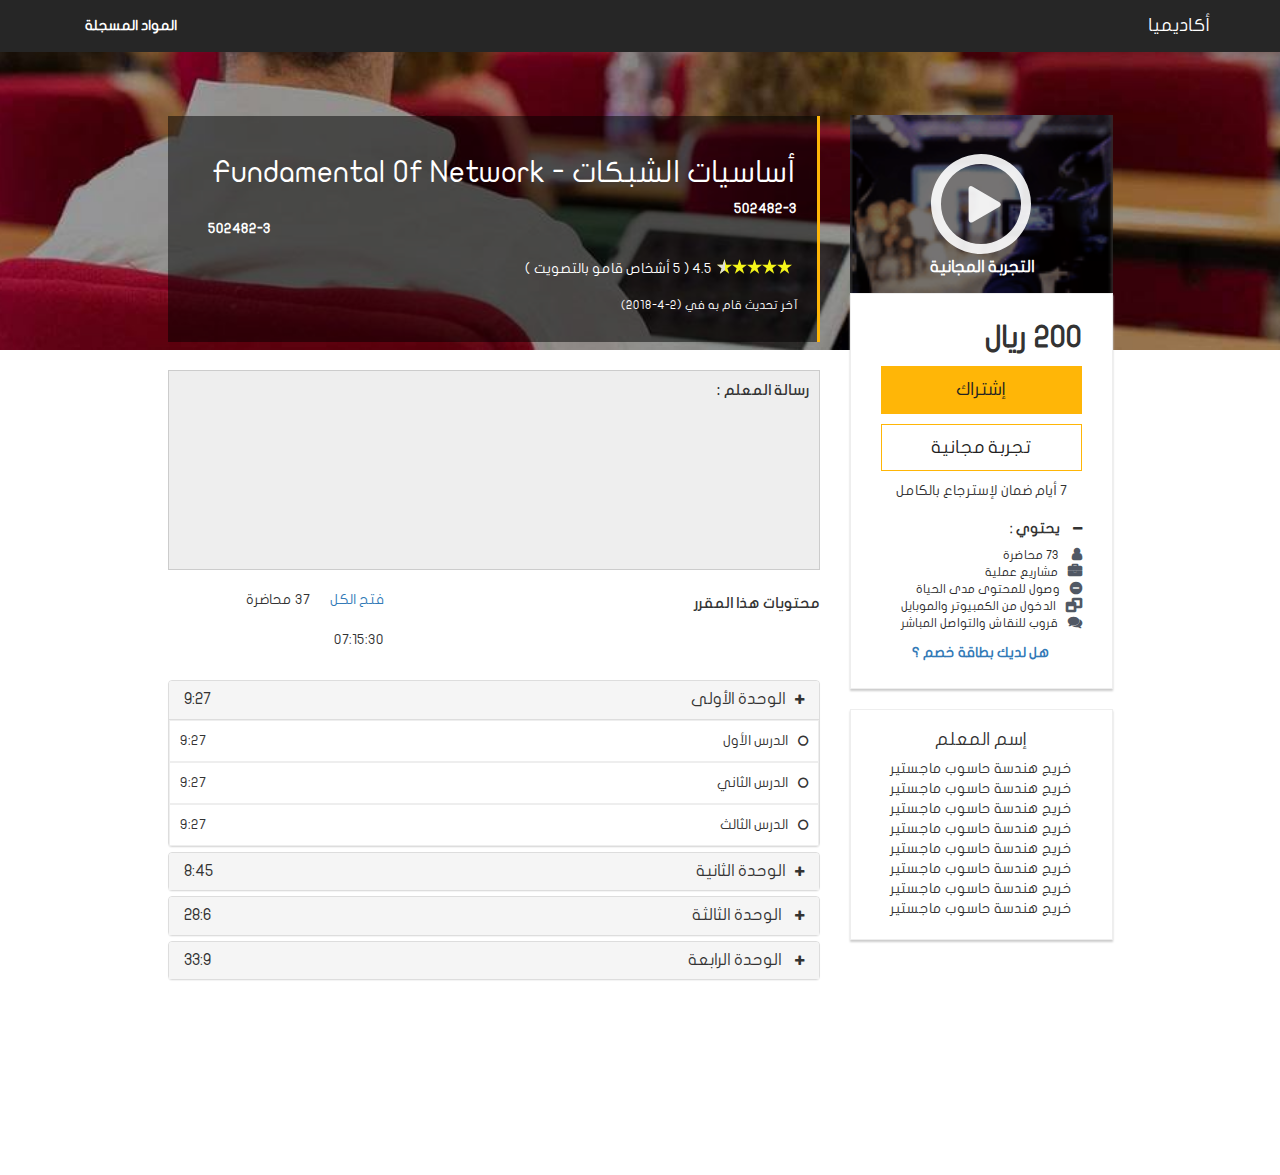
<file: index.html>
<!doctype html>
<html lang="en">
<head>
    <meta charset="UTF-8">
    <!-- First Mobile Meta -->
    <meta name="viewport" content="width=device-width, user-scalable=no, initial-scale=1.0, maximum-scale=1.0, minimum-scale=1.0">
    <!-- Interner Exeplorer (IE) Compatibility Meta -->
    <meta http-equiv="X-UA-Compatible" content="ie=edge">

    <meta name="theme-color" content="#ed870a">
    <meta content="" name="description"/>
    <meta content="" name="author"/>

    <link rel="icon" href="favicon.ico" type="image/x-icon">


    <!-- Add to home screen for Safari on iOS -->
    <meta name="apple-mobile-web-app-capable" content="yes">
    <meta name="apple-mobile-web-app-status-bar-style" content="black">
    <meta name="apple-mobile-web-app-title" content="Weather PWA">
    <link rel="apple-touch-icon" href="images/icons/icon-152x152.png">

    <meta name="msapplication-TileImage" content="images/icons/icon-144x144.png">
    <meta name="msapplication-TileColor" content="#2F3BA2">

    <!--[if lt IE 9]>
    <script src="js/html5shiv.min.js"></script>
    <script src="js/respond.min.js"></script>
    <![endif]-->

    <link rel="stylesheet" type="text/css" href="css/font-awesome.min.css">
    <link rel="stylesheet" type="text/css" href="css/bootstrap.css">
    <link rel="stylesheet" type="text/css" href="css/bootstrap-rtl.min.css">
    <link rel="stylesheet" type="text/css" href="css//modal-video.min.css">

    <link rel="stylesheet" type="text/css" href="css/style.css">
    <link rel="stylesheet" type="text/css" href="css/defult-theme.css">
    <link rel="stylesheet" type="text/css" href="css/media.css">
     <link rel="stylesheet" type="text/css" href="css/jquery.rateyo.css"/>

    <link rel="manifest" href="manifest.json">

    <title>أكاديميا</title>
</head>
<body>

<!--start header section-->
<header style="">
    <!--start navbar-->
    <nav class="navbar navbar-default">
        <div class="container">
            <div class="navbar-header">
                <a class="navbar-brand" href="#">أكاديميا</a>
            </div>
            <div>
                <ul class="nav navbar-nav  navbar-left">
                    <li><a href="#">المواد المسجلة</a></li>
                </ul>
            </div><!-- /.navbar-collapse -->
        </div><!-- /.container -->
    </nav>
    <div class="container">
        <div class="row">
            <div class="col-md-7 col-sm-12 col-lg-push-4 col-md-push-3  col-md-offset-2  col-lg-offset-0">
                <div class="info">
                    <h2>أساسيات الشبكات - Fundamental Of Network</h2>
                    <div class="info-title">
                        <div class="num1 hidden-xs">502482-3</div>
                        <div class="num2 hidden-xs text-left">502482-3</div>
                        <div class="rate">
                            <div id="rateYo_header"></div>
                     
                            <span class="rate-num">  4.5 ( 5 أشخاص قامو بالتصويت ) </span>
                        </div>
                        <h6 class="last-date hidden-xs">آخر تحديث قام به في (2-4-2018)</h6>
                    </div>
                </div>
            </div>
        </div>
     </div>
</header>
<!--end header section-->

<section class="all-content">
    <div class="container">
        <div class="row">
            <div class="col-md-3 col-sm-4 col-md-offset-1 ">
                <div class="right-content">
                    <div class="img-box js-modal-btn" data-video-id="7TUOI23spt0">
                        <svg xmlns="http://www.w3.org/2000/svg" xmlns:xlink="http://www.w3.org/1999/xlink" version="1.1" id="Capa_1" x="0px" y="0px" width="100px" height="100px" viewBox="0 0 314.068 314.068" style="position: absolute" xml:space="preserve">
                            <g>
                                <g id="_x33_56._Play">
                                    <g>
                                        <path d="M293.002,78.53C249.646,3.435,153.618-22.296,78.529,21.068C3.434,64.418-22.298,160.442,21.066,235.534     c43.35,75.095,139.375,100.83,214.465,57.47C310.627,249.639,336.371,153.62,293.002,78.53z M219.834,265.801     c-60.067,34.692-136.894,14.106-171.576-45.973C13.568,159.761,34.161,82.935,94.23,48.26     c60.071-34.69,136.894-14.106,171.578,45.971C300.493,154.307,279.906,231.117,219.834,265.801z M213.555,150.652l-82.214-47.949     c-7.492-4.374-13.535-0.877-13.493,7.789l0.421,95.174c0.038,8.664,6.155,12.191,13.669,7.851l81.585-47.103     C221.029,162.082,221.045,155.026,213.555,150.652z" fill="#FFFFFF"/>
                                    </g>
                                </g>
                            </g>
                            </svg>
                        <img src="image/video-bg.png">
                        <p>التجربة المجانية</p>
                    </div>

                    <div class="info-data">
                        <h5 class="price">200 ريال</h5>
                        <div class="subscripe-box center-block text-center">
                            <a href="#" class="btn btn-danger btn-block">إشتراك</a>
                        </div>
                        <div class="free-box center-block text-center">
                            <a href="#" class="btn btn-default btn-block"> تجربة مجانية</a>
                        </div>
                        <p class="text-center daman">7 أيام ضمان لإسترجاع بالكامل</p>
                            
                        <h6> <span class="fa fa-minus icon-ti"></span> يحتوي :</h6>
                 
                        <ul class="list-info list-unstyled">
                            <li><span class="fa fa-user"></span><a> 73 محاضرة</a></li>
                            <li><span class="fa fa-briefcase"></span><a>مشاريع عملية</a></li>
                            <li><span class="fa fa-minus-circle"></span><a>وصول للمحتوى مدى الحياة</a></li>
                            <li><span class="fa fa-window-restore"></span><a>الدخول من الكمبيوتر والموبايل</a></li>
                            <li><span class="fa fa fa-comments"></span><a>قروب للنقاش والتواصل المباشر</a></li>
                        </ul>
                        <div class="discount text-center">
                            <a href="#">هل لديك بطاقة خصم ؟</a>
                        </div>
                    </div>

                    <div class="box-below text-center">
                        <h4>إسم المعلم</h4>
                        <ul class="list-unstyled hidden-xs">
                            <li>خريج هندسة حاسوب ماجستير </li>
                            <li>خريج هندسة حاسوب ماجستير </li>
                            <li>خريج هندسة حاسوب ماجستير </li>
                            <li>خريج هندسة حاسوب ماجستير </li>
                            <li>خريج هندسة حاسوب ماجستير </li>
                            <li>خريج هندسة حاسوب ماجستير </li>
                            <li>خريج هندسة حاسوب ماجستير </li>
                            <li>خريج هندسة حاسوب ماجستير </li>
                        </ul>
                    </div>
                </div>
            </div>
            <div class="col-md-7 col-sm-8">
                <div class="left-content">


                    <div class="teacher-msg">رسالة المعلم :</div>

                    <div class="content-lecture"><!-- Start Accordion -->
                        <div class="all-box">
                            <div class="contanier">
                                <div class="row">
                                    <div class="col-md-6 col-xs-12">
                                        <div class="box-1">
                                            <span>محتويات هذا المقرر</span>
                                        </div>
                                    </div>
                                    <div class="col-md-6 col-xs-12">
                                        <div class="box-2">
                                            <ul class="list-unstyled text-left">
                                                <li><a href="#">فتح الكل</a></li>
                                                <li><span>37 محاضرة</span></li>
                                                <li><span>07:15:30</span></li>
                                            </ul>
                                        </div>
                                    </div>
                                </div>
                            </div>
                        </div>
                    </div>
                    <!-- Start Accordion -->
                    <div class="panel-group" id="accordion">
                        <div class="panel panel-default">
                            <div class="panel-heading">
                                <h4 class="panel-title">
                                    <a class="link-title" data-toggle="collapse" data-parent="#accordion"
                                       href="#collapse1">
                                        <span class="fa fa-plus icon-ti"></span>الوحدة الأولى</a>
                                    <span class="pull-left">9:27</span>
                                </h4>
                            </div>
                            <div id="collapse1" class="panel-collapse collapse in">
                                <div class="panel-body">
                                    <ul class="list-unstyled">
                                        <li><span class="fa fa-circle-o icon-lesson"></span>الدرس الأول <span class="pull-left">9:27</span></li>
                                        <li><span class="fa fa-circle-o icon-lesson"></span>الدرس الثاني <span class="pull-left">9:27</span></li>
                                        <li><span class="fa fa-circle-o icon-lesson"></span>الدرس الثالث <span class="pull-left">9:27</span></li>
                                    </ul>
                                </div>
                            </div>
                        </div>
                        <div class="panel panel-default">
                            <div class="panel-heading">
                                <h4 class="panel-title">
                                    <a data-toggle="collapse" data-parent="#accordion" href="#collapse2">
                                        <span class="fa fa-plus icon-ti"></span>الوحدة الثانية</a>
                                    <span class="pull-left">8:45</span>
                                </h4>
                            </div>
                            <div id="collapse2" class="panel-collapse collapse">
                                <div class="panel-body">
                                    <ul class="list-unstyled">
                                        <li><span class="fa fa-circle-o icon-lesson"></span>الدرس الأول <span class="pull-left">9:27</span></li>
                                        <li><span class="fa fa-circle-o icon-lesson"></span>الدرس الثاني <span class="pull-left">9:27</span></li>
                                        <li><span class="fa fa-circle-o icon-lesson"></span>الدرس الثالث <span class="pull-left">9:27</span></li>
                                    </ul>
                                </div>
                            </div>
                        </div>
                        <div class="panel panel-default">
                            <div class="panel-heading">
                                <h4 class="panel-title">
                                    <a data-toggle="collapse" data-parent="#accordion" href="#collapse3">
                                        <span class="fa fa-plus icon-ti"></span> الوحدة الثالثة</a>
                                    <span class="pull-left">28:6</span>
                                </h4>
                            </div>
                            <div id="collapse3" class="panel-collapse collapse">
                                <div class="panel-body">
                                    <ul class="list-unstyled">
                                        <li><span class="fa fa-circle-o icon-lesson"></span>الدرس الأول <span class="pull-left">9:27</span></li>
                                        <li><span class="fa fa-circle-o icon-lesson"></span>الدرس الثاني <span class="pull-left">9:27</span></li>
                                        <li><span class="fa fa-circle-o icon-lesson"></span>الدرس الثالث <span class="pull-left">9:27</span></li>
                                    </ul>
                                </div>
                            </div>
                        </div>
                        <div class="panel panel-default">
                            <div class="panel-heading">
                                <h4 class="panel-title">
                                    <a data-toggle="collapse" data-parent="#accordion" href="#collapse4">
                                        <span class="fa fa-plus icon-ti"></span> الوحدة الرابعة</a>
                                    <span class="pull-left">33:9</span>
                                </h4>
                            </div>
                            <div id="collapse4" class="panel-collapse collapse">
                                <div class="panel-body">
                                    <ul class="list-unstyled">
                                        <li><span class="fa fa-circle-o icon-lesson"></span>الدرس الأول <span class="pull-left">9:27</span></li>
                                        <li><span class="fa fa-circle-o icon-lesson"></span>الدرس الثاني <span class="pull-left">9:27</span></li>
                                        <li><span class="fa fa-circle-o icon-lesson"></span>الدرس الثالث <span class="pull-left">9:27</span></li>
                                    </ul>
                                </div>
                            </div>
                        </div>
                    </div>
                    <!-- End Accordion -->
                </div><!-- End Accordion -->
            </div>
        </div>
    </div>
</section>

</body>

<script defer src="js/jquery-1.11.3.js"></script>
<script defer src="js/bootstrap.min.js"></script>
<script defer src="js/jquery-modal-video.min.js"></script>
<script defer src="js/myjs.js"></script>
<script defer src="js/jquery.nicescroll.min.js"></script>
<script defer src="js/jquery.rateyo.js"></script>
</html>
</file>
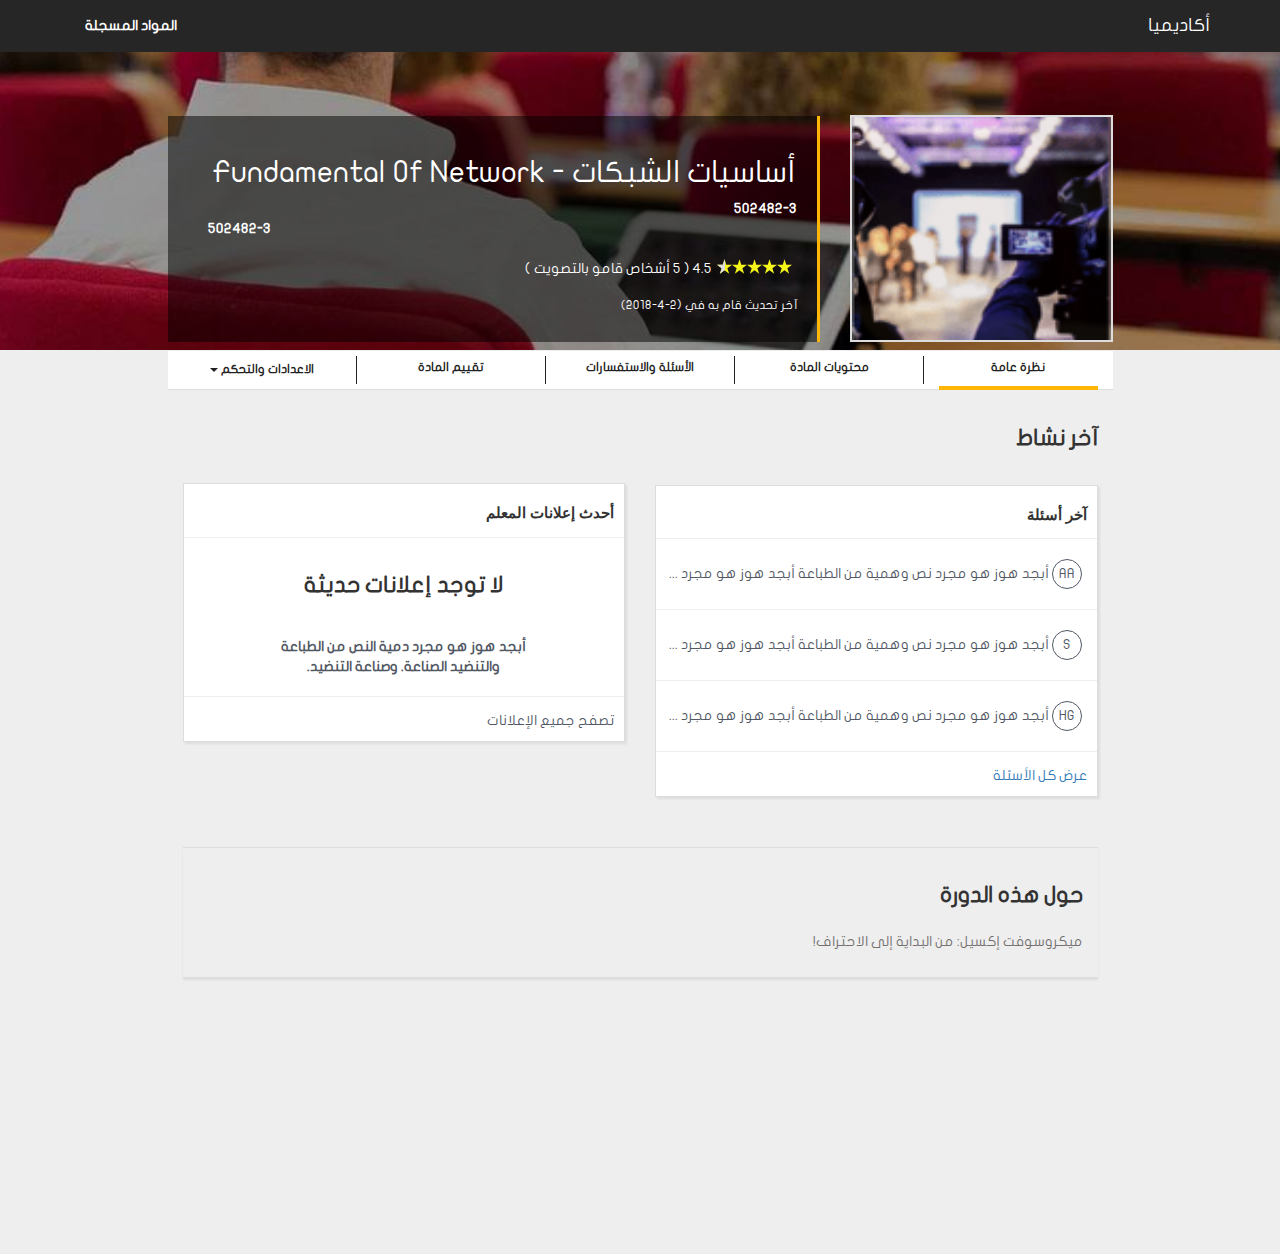
<file: material.html>
<!doctype html>
<html lang="en">
<head>
    <meta charset="UTF-8">
    <!-- First Mobile Meta -->
    <meta name="viewport" content="width=device-width, user-scalable=no, initial-scale=1.0, maximum-scale=1.0, minimum-scale=1.0">
    <!-- Interner Exeplorer (IE) Compatibility Meta -->
    <meta http-equiv="X-UA-Compatible" content="ie=edge">

    <meta name="theme-color" content="#ed870a">
    <meta content="" name="description"/>
    <meta content="" name="author"/>

    <link rel="icon" href="favicon.ico" type="image/x-icon">


    <!-- Add to home screen for Safari on iOS -->
    <meta name="apple-mobile-web-app-capable" content="yes">
    <meta name="apple-mobile-web-app-status-bar-style" content="black">
    <meta name="apple-mobile-web-app-title" content="Weather PWA">
    <link rel="apple-touch-icon" href="images/icons/icon-152x152.png">

    <meta name="msapplication-TileImage" content="images/icons/icon-144x144.png">
    <meta name="msapplication-TileColor" content="#2F3BA2">


    <!--[if lt IE 9]>
    <script src="js/html5shiv.min.js"></script>
    <script src="js/respond.min.js"></script>
    <![endif]-->

    <link rel="stylesheet" type="text/css" href="css/font-awesome.min.css">
    <link rel="stylesheet" type="text/css" href="css/bootstrap.css">
    <link rel="stylesheet" type="text/css" href="css/bootstrap-rtl.min.css">
    <link rel="stylesheet" type="text/css" href="css//modal-video.min.css">

    <link rel="stylesheet" type="text/css" href="css/style.css">
    <link rel="stylesheet" type="text/css" href="css/defult-theme.css">
    <link rel="stylesheet" type="text/css" href="css/media.css">
    <link rel="stylesheet" type="text/css" href="css/jquery.rateyo.css"/>


    <link href="https://fonts.googleapis.com/css?family=Lato" rel="stylesheet">
    <link rel="manifest" href="manifest.json">

    <title>أكاديميا</title>
</head>
<body>

<!--start header section-->
<header>
    <!--start navbar-->
    <nav class="navbar navbar-default">
        <div class="container">
            <div class="navbar-header">
                <a class="navbar-brand" href="#">أكاديميا</a>
            </div>
            <div>
                <ul class="nav navbar-nav  navbar-left">
                    <li><a href="#">المواد المسجلة</a></li>
                </ul>
            </div><!-- /.navbar-collapse -->
        </div><!-- /.container -->
    </nav>
    <div class="container">
        <div class="row">
            <div class="col-md-7 col-sm-12 col-lg-push-4 col-md-push-3  col-md-offset-2  col-lg-offset-0">
                <div class="info">
                    <h2>أساسيات الشبكات - Fundamental Of Network</h2>
                    <div class="info-title">
                        <div class="num1 hidden-xs">502482-3</div>
                        <div class="num2 hidden-xs text-left">502482-3</div>
                        <div class="rate">
                            <div id="rateYo_header"></div>
                            <span class="rate-num">  4.5 ( 5 أشخاص قامو بالتصويت ) </span>
                        </div>
                        <h6 class="last-date hidden-xs">آخر تحديث قام به في (2-4-2018)</h6>
                    </div>
                </div>
            </div>
        </div>
    </div>


</header>
<!--end header section-->

<section class="material-content ">
    <div class="container ">
        <div class="row">

            <div class="col-md-3 col-lg-offset-1 col-md-offset-1 hidden-sm">
                <div class="image-box">
                    <img src="image/video-bg.png" alt="img">
                </div>
            </div>

            <div class="col-md-10 col-lg-offset-1 col-md-offset-1">      
                <div class="tabs-icon">
                    <i class="fa fa-bars fa-2x" aria-hidden="true"></i>
                </div> 

                <div class="tabs">
                
                    <ul class="nav nav-tabs">
                        <li role="presentation" class="active" id="tab1"><a href="#">نظرة عامة</a></li>
                        <li role="presentation" id="tab2"><a href="#">محتويات المادة</a></li>
                        <li role="presentation" id="tab3"><a href="#">الأسئلة والاستفسارات</a></li>
                        <li role="presentation" id="tab4"><a href="#">تقييم المادة</a></li>
                        <li role="presentation" id="tab5" class="dropdown">
                            <a class="btn btn-default dropdown-toggle" type="button" id="dropdownMenu1" data-toggle="dropdown" aria-haspopup="true" aria-expanded="true">
                                الاعدادات والتحكم
                                <span class="caret"></span>
                            </a>
                            <ul class="dropdown-menu" aria-labelledby="dropdownMenu1">
                                <li><a href="#">Support</a></li>
                                <li><a href="#"><i class="fa fa-flag fa-sm"></i>Report Abuse</a></li>
                                <li role="separator" class="divider"></li>
                                <li><a href="#"><input type="checkbox" checked> New announcements emails</a></li>
                                <li><a href="#"><input type="checkbox" checked> Promotionals emails</a></li>
                                <li role="separator" class="divider"></li>
                                <li><a href="#" class="gray"><del>request a refund</del></a></li>
                                <li><a href="#" class="gray">This cuorse was a free enrollment and <br>cannot be refunded</a></li>
                              
                            </ul>
                        </li>          
                    </ul>

                    <!--__________________________________start tab1 content_____________________________ -->
                    <div id="tab1-content">
                        <div class="col-sm-6">
                            <h2>آخر نشاط</h2>
                    
                            <div class="recentQuestions-box">
                                <h4>آخر أسئلة</h4>
                                <hr>
                                <div class="content">
                                    <p>
                                    <span class="upper">aa</span>  
                                    أبجد هوز هو مجرد نص وهمية من الطباعة أبجد هوز هو مجرد دمية النص من الطباعة
                                    </p>
                                    <hr>

                                    <p>
                                    <span class="upper">S</span>  
                                    أبجد هوز هو مجرد نص وهمية من الطباعة أبجد هوز هو مجرد دمية النص من الطباعة
                                    </p>
                                    <hr>

                                    <p>
                                    <span class="upper">HG</span>   
                                    أبجد هوز هو مجرد نص وهمية من الطباعة أبجد هوز هو مجرد دمية النص من الطباعة
                                    </p>
                                    <hr>
                                </div>
                                <a href="">عرض كل الأسئلة</a>
                            </div>
                        </div>

                        <div class="col-sm-6">
                            <div class="announCements-box">
                                <h4>أحدث إعلانات المعلم</h4>
                                <hr>

                                <div class="content text-center">
                                    <h2>لا توجد إعلانات حديثة</h2>
                                    <p class="lead">
                                    أبجد هوز هو مجرد دمية النص من الطباعة والتنضيد الصناعة.
                                    وصناعة التنضيد.
                                    </p>
                                </div>

                                <hr>
                                <a href="">تصفح جميع الإعلانات</a>
                            </div>
                        </div>

                        <div class="clearfix"></div>

                        <div class="col-md-12">
                            <div class="about">
                                <h3>حول هذه الدورة</h3>  
                                <p>
                               ميكروسوفت إكسيل: من البداية إلى الاحتراف!
                                </p> 
                            </div>
                        </div> 
                    </div>
                    <!--__________________________________end tab1 content_____________________________ -->

                    <div class="clearfix"></div>

                    <!--__________________________________start tab2 content_____________________________ -->
                    <div id="tab2-content" class="material-container">
                        
                        <div class="col-sm-4">                
                            <form class=" input-group">
                                    <span class="input-group-btn">
                                        <input class="form-control " type="search" placeholder="ابحث عن سؤال"> 
                                        <button class="btn btn-default hidden-xs" type="button">
                                            <i class="fa fa-search"></i>
                                        </button>
                                    </span>            
                            </form>
                        </div>

                        <div class="col-sm-8">
                            <ul class="list-unstyled department">
                                <li><a href="">القسم الحالي</a></li>
                                <li><a href="">كل القسم</a></li>
                                <li><a href="">جميع الموارد</a></li>
                            </ul>
                        </div>

                        <div class="clearfix"></div>

                        <div class="col-md-12">
                            <div class="section-box">
                                <h6>القسم :1  <span>0/6</span></h6> 
                                <h4>مقدمة في الاكسل</h4>
                            </div>
                            <div class="section-content">
                                <div class="col-xs-10">
                                    <p class="lead">
                                        <i class="fa fa-caret-left fa-lg"></i>
                                        <a  data-toggle="modal" data-target="#myModal"> 6. كيفية إنشاء وتنسيق دردشة </a>
                                    </p>

                                    <!-- Modal -->
                                    <div class="modal fade" id="myModal" role="dialog">
                                        <div class="modal-dialog modal-lg">
                                            <!-- Modal content-->
                                            <div class="modal-content">
                                                <div class="modal-header">
                                                    <button type="button" class="close" data-dismiss="modal">&times;</button>
                                                    <h4>عنوان</h4>
                                                </div>
                                                <div class="modal-body all-tabs">
                                                    <div class="row">   
                                                        <div class="col-xs-3">
                                                            <ul class="mytabs list-unstyled">
                                                                <li class="active" data-class="tab-1"><i class="fa fa-home fa-sm" aria-hidden="true"></i>  الصفحة الرئيسية </li>
                                                                <li data-class="tab-2"><i class="fa fa-user fa-sm" aria-hidden="true"></i>  الصفحة الشخصية</li>
                                                                <li data-class="tab-3"> <i class="fa fa-sign-in fa-sm" aria-hidden="true"></i> أخرى</li>
                                                            </ul>
                                                        </div>
                                                        <div class="col-xs-9">
                                                            <div class="mytabs-content">
                                                                <p class="lead tab-1">
                                                                    ONE
                                                                    "لوريم ايبسوم دولار سيت أميت ,كونسيكتيتور أدايبا يسكينج أليايت,سيت دو أيوسمود تيمبور
                                                                    أنكايديديونتيوت لابوري ات دولار ماجنا أليكيوا . 

                                                                    "لوريم ايبسوم دولار سيت أميت ,كونسيكتيتور أدايبا يسكينج أليايت,سيت دو أيوسمود تيمبور
                                                                    أنكايديديونتيوت لابوري ات دولار ماجنا أليكيوا . 
                                                                </p>

                                                                <p class="lead tab-2" >
                                                                    TWO
                                                                    "لوريم ايبسوم دولار سيت أميت ,كونسيكتيتور أدايبا يسكينج أليايت,سيت دو أيوسمود تيمبور
                                                                    أنكايديديونتيوت لابوري ات دولار ماجنا أليكيوا . 

                                                                    "لوريم ايبسوم دولار سيت أميت ,كونسيكتيتور أدايبا يسكينج أليايت,سيت دو أيوسمود تيمبور
                                                                    أنكايديديونتيوت لابوري ات دولار ماجنا أليكيوا . 
                                                                </p>

                                                                <p class="lead tab-3">
                                                                    THREE
                                                                    "لوريم ايبسوم دولار سيت أميت ,كونسيكتيتور أدايبا يسكينج أليايت,سيت دو أيوسمود تيمبور
                                                                    أنكايديديونتيوت لابوري ات دولار ماجنا أليكيوا . 

                                                                    "لوريم ايبسوم دولار سيت أميت ,كونسيكتيتور أدايبا يسكينج أليايت,سيت دو أيوسمود تيمبور
                                                                    أنكايديديونتيوت لابوري ات دولار ماجنا أليكيوا . 
                                                                </p>
                                                            </div>
                                                        </div>
                                                    </div>
                                                </div>   
                                            </div>
                                        </div>
                                    </div>
                                </div>

                                <div class="col-xs-2">
                                    <div class="info">
                                        <span class="time">6:28</span>
                                        <span class="cercle">
                                        <i class="fa fa-genderless fa-lg"></i>    
                                        </span>
                                    </div>                
                                </div>
                                               
                                <div class="clearfix"></div>
                                <hr>

                    
                                <div class="col-xs-10">
                                    <p class="lead">
                                    <i class="fa fa-caret-left fa-lg"></i>
                                    <a data-toggle="modal" data-target="#myModal2">  7. كيفية إنشاء الجدول </a> 
                                    </p>
                                    <!-- Modal -->
                                    <div class="modal fade" id="myModal2" role="dialog">
                                        <div class="modal-dialog modal-lg">
                                            <!-- Modal content-->
                                            <div class="modal-content">
                                                <div class="modal-header">
                                                    <button type="button" class="close" data-dismiss="modal">&times;</button>
                                                    <h4>عنوان</h4>
                                                </div>
                                                <div class="modal-body all-tabs">
                                                    <div class="row">   
                                                        <div class="col-xs-3">
                                                            <ul class="mytabs list-unstyled">
                                                                <li class="active" data-class="tab-4"><i class="fa fa-home fa-sm" aria-hidden="true"></i>  الصفحة الرئيسية </li>
                                                                <li data-class="tab-5"><i class="fa fa-user fa-sm" aria-hidden="true"></i>  الصفحة الشخصية</li>
                                                                <li data-class="tab-6"> <i class="fa fa-sign-in fa-sm" aria-hidden="true"></i> أخرى</li>
                                                            </ul>
                                                        </div>
                                                        <div class="col-xs-9">
                                                            <div class="mytabs-content">
                                                                <p class="lead tab-4">
                                                                    ONE
                                                                    "لوريم ايبسوم دولار سيت أميت ,كونسيكتيتور أدايبا يسكينج أليايت,سيت دو أيوسمود تيمبور
                                                                    أنكايديديونتيوت لابوري ات دولار ماجنا أليكيوا . 

                                                                    "لوريم ايبسوم دولار سيت أميت ,كونسيكتيتور أدايبا يسكينج أليايت,سيت دو أيوسمود تيمبور
                                                                    أنكايديديونتيوت لابوري ات دولار ماجنا أليكيوا . 
                                                                </p>

                                                                <p class="lead tab-5" >
                                                                    TWO
                                                                    "لوريم ايبسوم دولار سيت أميت ,كونسيكتيتور أدايبا يسكينج أليايت,سيت دو أيوسمود تيمبور
                                                                    أنكايديديونتيوت لابوري ات دولار ماجنا أليكيوا . 

                                                                    "لوريم ايبسوم دولار سيت أميت ,كونسيكتيتور أدايبا يسكينج أليايت,سيت دو أيوسمود تيمبور
                                                                    أنكايديديونتيوت لابوري ات دولار ماجنا أليكيوا . 
                                                                </p>

                                                                <p class="lead tab-6">
                                                                    THREE
                                                                    "لوريم ايبسوم دولار سيت أميت ,كونسيكتيتور أدايبا يسكينج أليايت,سيت دو أيوسمود تيمبور
                                                                    أنكايديديونتيوت لابوري ات دولار ماجنا أليكيوا . 

                                                                    "لوريم ايبسوم دولار سيت أميت ,كونسيكتيتور أدايبا يسكينج أليايت,سيت دو أيوسمود تيمبور
                                                                    أنكايديديونتيوت لابوري ات دولار ماجنا أليكيوا . 
                                                                </p>
                                                            </div>
                                                        </div>
                                                    </div>
                                                </div>   
                                            </div>
                                        </div>
                                    </div>
                                </div>


                                <div class="col-xs-2">
                                    <div class="info">
                                        <span class="time">11:45</span>
                                        <span class="cercle">
                                        <i class="fa fa-genderless fa-lg"></i>
                                        </span> 
                                    </div>
                                </div>

                                <div class="clearfix"></div>
                                <hr>

                                <div class="col-xs-10">
                                    <p class="lead last">
                                    <i class="fa fa-bolt fa-sm"></i>
                                    <a data-toggle="modal" data-target="#myModal3">  مسابقة 2: اختبر معلوماتك: الجدول والرسوم البيانية مسابقة </a>  
                                    </p>
                                     <!-- Modal -->
                                    <div class="modal fade" id="myModal3" role="dialog">
                                        <div class="modal-dialog modal-lg">
                                            <!-- Modal content-->
                                            <div class="modal-content">
                                                <div class="modal-header">
                                                    <button type="button" class="close" data-dismiss="modal">&times;</button>
                                                    <h4>عنوان</h4>
                                                </div>
                                                <div class="modal-body all-tabs">
                                                    <div class="row">   
                                                         <div class="col-xs-3">
                                                            <ul class="mytabs list-unstyled">
                                                                <li class="active" data-class="tab-7"><i class="fa fa-home fa-sm" aria-hidden="true"></i>  الصفحة الرئيسية </li>
                                                                <li data-class="tab-8"><i class="fa fa-user fa-sm" aria-hidden="true"></i>  الصفحة الشخصية</li>
                                                                <li data-class="tab-9"> <i class="fa fa-sign-in fa-sm" aria-hidden="true"></i> أخرى</li>
                                                            </ul>
                                                        </div>
                                                        <div class="col-xs-9">
                                                            <div class="mytabs-content">
                                                                <p class="lead tab-7">
                                                                    ONE
                                                                    "لوريم ايبسوم دولار سيت أميت ,كونسيكتيتور أدايبا يسكينج أليايت,سيت دو أيوسمود تيمبور
                                                                    أنكايديديونتيوت لابوري ات دولار ماجنا أليكيوا . 

                                                                    "لوريم ايبسوم دولار سيت أميت ,كونسيكتيتور أدايبا يسكينج أليايت,سيت دو أيوسمود تيمبور
                                                                    أنكايديديونتيوت لابوري ات دولار ماجنا أليكيوا . 
                                                                </p>

                                                                <p class="lead tab-8" >
                                                                    TWO
                                                                    "لوريم ايبسوم دولار سيت أميت ,كونسيكتيتور أدايبا يسكينج أليايت,سيت دو أيوسمود تيمبور
                                                                    أنكايديديونتيوت لابوري ات دولار ماجنا أليكيوا . 

                                                                    "لوريم ايبسوم دولار سيت أميت ,كونسيكتيتور أدايبا يسكينج أليايت,سيت دو أيوسمود تيمبور
                                                                    أنكايديديونتيوت لابوري ات دولار ماجنا أليكيوا . 
                                                                </p>

                                                                <p class="lead tab-9">
                                                                    THREE
                                                                    "لوريم ايبسوم دولار سيت أميت ,كونسيكتيتور أدايبا يسكينج أليايت,سيت دو أيوسمود تيمبور
                                                                    أنكايديديونتيوت لابوري ات دولار ماجنا أليكيوا . 

                                                                    "لوريم ايبسوم دولار سيت أميت ,كونسيكتيتور أدايبا يسكينج أليايت,سيت دو أيوسمود تيمبور
                                                                    أنكايديديونتيوت لابوري ات دولار ماجنا أليكيوا . 
                                                                </p>
                                                            </div>
                                                        </div>
                                                    </div>
                                                </div>   
                                            </div>
                                        </div>
                                    </div>
                                </div>

                                <div class="col-xs-2">
                                    <div class="info">
                                        <span class="cercle"><i class="fa fa-genderless fa-lg"></i></span> 
                                    </div>
                                </div>

                                <div class="clearfix"></div>
                            </div>

                            <div class="section-box">
                                <h6>القسم :2<span>0/3</span></h6> 
                                <h4>الرسم البياني والجداول</h4>
                            </div>

                            <div class="section-content">
                                <div class="col-xs-10">
                                    <p class="lead">
                                        <i class="fa fa-caret-left fa-lg"></i>
                                        <a data-toggle="modal" data-target="#myModal4"> 6. كيفية إنشاء وتنسيق دردشة </a>
                                    </p>
                                     <!-- Modal -->
                                    <div class="modal fade" id="myModal4" role="dialog">
                                        <div class="modal-dialog modal-lg">
                                            <!-- Modal content-->
                                            <div class="modal-content">
                                                <div class="modal-header">
                                                    <button type="button" class="close" data-dismiss="modal">&times;</button>
                                                    <h4>عنوان</h4>
                                                </div>
                                                <div class="modal-body all-tabs">
                                                    <div class="row">   
                                                         <div class="col-xs-3">
                                                            <ul class="mytabs list-unstyled">
                                                                <li class="active" data-class="tab-10"><i class="fa fa-home fa-sm" aria-hidden="true"></i>  الصفحة الرئيسية </li>
                                                                <li data-class="tab-11"><i class="fa fa-user fa-sm" aria-hidden="true"></i>  الصفحة الشخصية</li>
                                                                <li data-class="tab-12"> <i class="fa fa-sign-in fa-sm" aria-hidden="true"></i> أخرى</li>
                                                            </ul>
                                                        </div>
                                                        <div class="col-xs-9">
                                                            <div class="mytabs-content">
                                                                <p class="lead tab-10">
                                                                    ONE
                                                                    "لوريم ايبسوم دولار سيت أميت ,كونسيكتيتور أدايبا يسكينج أليايت,سيت دو أيوسمود تيمبور
                                                                    أنكايديديونتيوت لابوري ات دولار ماجنا أليكيوا . 

                                                                    "لوريم ايبسوم دولار سيت أميت ,كونسيكتيتور أدايبا يسكينج أليايت,سيت دو أيوسمود تيمبور
                                                                    أنكايديديونتيوت لابوري ات دولار ماجنا أليكيوا . 
                                                                </p>

                                                                <p class="lead tab-11" >
                                                                    TWO
                                                                    "لوريم ايبسوم دولار سيت أميت ,كونسيكتيتور أدايبا يسكينج أليايت,سيت دو أيوسمود تيمبور
                                                                    أنكايديديونتيوت لابوري ات دولار ماجنا أليكيوا . 

                                                                    "لوريم ايبسوم دولار سيت أميت ,كونسيكتيتور أدايبا يسكينج أليايت,سيت دو أيوسمود تيمبور
                                                                    أنكايديديونتيوت لابوري ات دولار ماجنا أليكيوا . 
                                                                </p>

                                                                <p class="lead tab-12">
                                                                    THREE
                                                                    "لوريم ايبسوم دولار سيت أميت ,كونسيكتيتور أدايبا يسكينج أليايت,سيت دو أيوسمود تيمبور
                                                                    أنكايديديونتيوت لابوري ات دولار ماجنا أليكيوا . 

                                                                    "لوريم ايبسوم دولار سيت أميت ,كونسيكتيتور أدايبا يسكينج أليايت,سيت دو أيوسمود تيمبور
                                                                    أنكايديديونتيوت لابوري ات دولار ماجنا أليكيوا . 
                                                                </p>
                                                            </div>
                                                        </div>
                                                    </div>
                                                </div>   
                                            </div>
                                        </div>
                                    </div>
                                </div>

                                <div class="col-xs-2">
                                    <div class="info">
                                        <span class="time">6:28</span>
                                        <span class="cercle">
                                        <i class="fa fa-genderless fa-lg"></i>    
                                        </span>
                                    </div>                
                                </div>
                                               
                                <div class="clearfix"></div>
                                <hr>

                    
                                <div class="col-xs-10">
                                    <p class="lead">
                                    <i class="fa fa-caret-left fa-lg"></i>
                                    <a data-toggle="modal" data-target="#myModal5">  7. كيفية إنشاء الجدول </a> 
                                    </p>

                                      <!-- Modal -->
                                    <div class="modal fade" id="myModal5" role="dialog">
                                        <div class="modal-dialog modal-lg">
                                            <!-- Modal content-->
                                            <div class="modal-content">
                                                <div class="modal-header">
                                                    <button type="button" class="close" data-dismiss="modal">&times;</button>
                                                    <h4>عنوان</h4>
                                                </div>
                                                <div class="modal-body all-tabs">
                                                    <div class="row">   
                                                          <div class="col-xs-3">
                                                            <ul class="mytabs list-unstyled">
                                                                <li class="active" data-class="tab-one"><i class="fa fa-home fa-sm" aria-hidden="true"></i>  الصفحة الرئيسية </li>
                                                                <li data-class="tab-two"><i class="fa fa-user fa-sm" aria-hidden="true"></i>  الصفحة الشخصية</li>
                                                                <li data-class="tab-three"> <i class="fa fa-sign-in fa-sm" aria-hidden="true"></i> أخرى</li>
                                                            </ul>
                                                        </div>
                                                        <div class="col-xs-9">
                                                            <div class="mytabs-content">
                                                                <p class="lead tab-one">
                                                                    ONE
                                                                    "لوريم ايبسوم دولار سيت أميت ,كونسيكتيتور أدايبا يسكينج أليايت,سيت دو أيوسمود تيمبور
                                                                    أنكايديديونتيوت لابوري ات دولار ماجنا أليكيوا . 

                                                                    "لوريم ايبسوم دولار سيت أميت ,كونسيكتيتور أدايبا يسكينج أليايت,سيت دو أيوسمود تيمبور
                                                                    أنكايديديونتيوت لابوري ات دولار ماجنا أليكيوا . 
                                                                </p>

                                                                <p class="lead tab-two" >
                                                                    TWO
                                                                    "لوريم ايبسوم دولار سيت أميت ,كونسيكتيتور أدايبا يسكينج أليايت,سيت دو أيوسمود تيمبور
                                                                    أنكايديديونتيوت لابوري ات دولار ماجنا أليكيوا . 

                                                                    "لوريم ايبسوم دولار سيت أميت ,كونسيكتيتور أدايبا يسكينج أليايت,سيت دو أيوسمود تيمبور
                                                                    أنكايديديونتيوت لابوري ات دولار ماجنا أليكيوا . 
                                                                </p>

                                                                <p class="lead tab-three">
                                                                    THREE
                                                                    "لوريم ايبسوم دولار سيت أميت ,كونسيكتيتور أدايبا يسكينج أليايت,سيت دو أيوسمود تيمبور
                                                                    أنكايديديونتيوت لابوري ات دولار ماجنا أليكيوا . 

                                                                    "لوريم ايبسوم دولار سيت أميت ,كونسيكتيتور أدايبا يسكينج أليايت,سيت دو أيوسمود تيمبور
                                                                    أنكايديديونتيوت لابوري ات دولار ماجنا أليكيوا . 
                                                                </p>
                                                            </div>
                                                        </div>
                                                    </div>
                                                </div>   
                                            </div>
                                        </div>
                                    </div>
                                </div>


                                <div class="col-xs-2">
                                    <div class="info">
                                        <span class="time">11:45</span>
                                        <span class="cercle">
                                        <i class="fa fa-genderless fa-lg"></i>
                                        </span> 
                                    </div>
                                </div>

                                <div class="clearfix"></div>
                                <hr>

                                <div class="col-xs-10">
                                    <p class="lead last">
                                    <i class="fa fa-bolt fa-sm"></i>
                                    <a data-toggle="modal" data-target="#myModal6">  مسابقة 2: اختبر معلوماتك: الجدول والرسوم البيانية مسابقة </a>  
                                    </p>
                                     <!-- Modal -->
                                    <div class="modal fade" id="myModal6" role="dialog">
                                        <div class="modal-dialog modal-lg">
                                            <!-- Modal content-->
                                            <div class="modal-content">
                                                <div class="modal-header">
                                                    <button type="button" class="close" data-dismiss="modal">&times;</button>
                                                    <h4>عنوان</h4>
                                                </div>
                                                <div class="modal-body all-tabs">
                                                    <div class="row">   
                                                          <div class="col-xs-3">
                                                            <ul class="mytabs list-unstyled">
                                                                <li class="active" data-class="tab-one"><i class="fa fa-home fa-sm" aria-hidden="true"></i>  الصفحة الرئيسية </li>
                                                                <li data-class="tab-two"><i class="fa fa-user fa-sm" aria-hidden="true"></i>  الصفحة الشخصية</li>
                                                                <li data-class="tab-three"> <i class="fa fa-sign-in fa-sm" aria-hidden="true"></i> أخرى</li>
                                                            </ul>
                                                        </div>
                                                        <div class="col-xs-9">
                                                            <div class="mytabs-content">
                                                                <p class="lead tab-one">
                                                                    ONE
                                                                    "لوريم ايبسوم دولار سيت أميت ,كونسيكتيتور أدايبا يسكينج أليايت,سيت دو أيوسمود تيمبور
                                                                    أنكايديديونتيوت لابوري ات دولار ماجنا أليكيوا . 

                                                                    "لوريم ايبسوم دولار سيت أميت ,كونسيكتيتور أدايبا يسكينج أليايت,سيت دو أيوسمود تيمبور
                                                                    أنكايديديونتيوت لابوري ات دولار ماجنا أليكيوا . 
                                                                </p>

                                                                <p class="lead tab-two" >
                                                                    TWO
                                                                    "لوريم ايبسوم دولار سيت أميت ,كونسيكتيتور أدايبا يسكينج أليايت,سيت دو أيوسمود تيمبور
                                                                    أنكايديديونتيوت لابوري ات دولار ماجنا أليكيوا . 

                                                                    "لوريم ايبسوم دولار سيت أميت ,كونسيكتيتور أدايبا يسكينج أليايت,سيت دو أيوسمود تيمبور
                                                                    أنكايديديونتيوت لابوري ات دولار ماجنا أليكيوا . 
                                                                </p>

                                                                <p class="lead tab-three">
                                                                    THREE
                                                                    "لوريم ايبسوم دولار سيت أميت ,كونسيكتيتور أدايبا يسكينج أليايت,سيت دو أيوسمود تيمبور
                                                                    أنكايديديونتيوت لابوري ات دولار ماجنا أليكيوا . 

                                                                    "لوريم ايبسوم دولار سيت أميت ,كونسيكتيتور أدايبا يسكينج أليايت,سيت دو أيوسمود تيمبور
                                                                    أنكايديديونتيوت لابوري ات دولار ماجنا أليكيوا . 
                                                                </p>
                                                            </div>
                                                        </div>
                                                    </div>
                                                </div>   
                                            </div>
                                        </div>
                                    </div>
                                </div>

                                <div class="col-xs-2">
                                    <div class="info">
                                        <span class="cercle"><i class="fa fa-genderless fa-lg"></i></span> 
                                    </div>
                                </div>

                                <div class="clearfix"></div>
                            </div>
                            <!-- end section2 div -->

                            <div class="section-box">
                                <h6>قسم :3<span>0/1</span></h6> 
                                <h4>فلوكوب والجداول المحورية</h4>
                            </div>
                            <div class="section-content">
                                <div class="col-xs-10">
                                    <p class="lead">
                                        <i class="fa fa-caret-left fa-lg"></i>
                                        <a data-toggle="modal" data-target="#myModal7"> 6. كيفية إنشاء وتنسيق دردشة </a>
                                    </p>
                                 <!-- Modal -->
                                    <div class="modal fade" id="myModal7" role="dialog">
                                        <div class="modal-dialog modal-lg">
                                            <!-- Modal content-->
                                            <div class="modal-content">
                                                <div class="modal-header">
                                                    <button type="button" class="close" data-dismiss="modal">&times;</button>
                                                    <h4>عنوان</h4>
                                                </div>
                                                <div class="modal-body all-tabs">
                                                    <div class="row">   
                                                           <div class="col-xs-3">
                                                            <ul class="mytabs list-unstyled">
                                                                <li class="active" data-class="tab-one"><i class="fa fa-home fa-sm" aria-hidden="true"></i>  الصفحة الرئيسية </li>
                                                                <li data-class="tab-two"><i class="fa fa-user fa-sm" aria-hidden="true"></i>  الصفحة الشخصية</li>
                                                                <li data-class="tab-three"> <i class="fa fa-sign-in fa-sm" aria-hidden="true"></i> أخرى</li>
                                                            </ul>
                                                        </div>
                                                        <div class="col-xs-9">
                                                            <div class="mytabs-content">
                                                                <p class="lead tab-one">
                                                                    ONE
                                                                    "لوريم ايبسوم دولار سيت أميت ,كونسيكتيتور أدايبا يسكينج أليايت,سيت دو أيوسمود تيمبور
                                                                    أنكايديديونتيوت لابوري ات دولار ماجنا أليكيوا . 

                                                                    "لوريم ايبسوم دولار سيت أميت ,كونسيكتيتور أدايبا يسكينج أليايت,سيت دو أيوسمود تيمبور
                                                                    أنكايديديونتيوت لابوري ات دولار ماجنا أليكيوا . 
                                                                </p>

                                                                <p class="lead tab-two" >
                                                                    TWO
                                                                    "لوريم ايبسوم دولار سيت أميت ,كونسيكتيتور أدايبا يسكينج أليايت,سيت دو أيوسمود تيمبور
                                                                    أنكايديديونتيوت لابوري ات دولار ماجنا أليكيوا . 

                                                                    "لوريم ايبسوم دولار سيت أميت ,كونسيكتيتور أدايبا يسكينج أليايت,سيت دو أيوسمود تيمبور
                                                                    أنكايديديونتيوت لابوري ات دولار ماجنا أليكيوا . 
                                                                </p>

                                                                <p class="lead tab-three">
                                                                    THREE
                                                                    "لوريم ايبسوم دولار سيت أميت ,كونسيكتيتور أدايبا يسكينج أليايت,سيت دو أيوسمود تيمبور
                                                                    أنكايديديونتيوت لابوري ات دولار ماجنا أليكيوا . 

                                                                    "لوريم ايبسوم دولار سيت أميت ,كونسيكتيتور أدايبا يسكينج أليايت,سيت دو أيوسمود تيمبور
                                                                    أنكايديديونتيوت لابوري ات دولار ماجنا أليكيوا . 
                                                                </p>
                                                            </div>
                                                        </div>
                                                    </div>
                                                </div>   
                                            </div>
                                        </div>
                                    </div>
                                </div>

                                <div class="col-xs-2">
                                    <div class="info">
                                        <span class="time">6:28</span>
                                        <span class="cercle">
                                        <i class="fa fa-genderless fa-lg"></i>    
                                        </span>
                                    </div>                
                                </div>
                                               
                                <div class="clearfix"></div>
                                <hr>

                    
                                <div class="col-xs-10">
                                    <p class="lead">
                                    <i class="fa fa-caret-left fa-lg"></i>
                                    <a data-toggle="modal" data-target="#myModal8">  7. كيفية إنشاء الجدول </a> 
                                    </p>
                                    <!-- Modal -->
                                    <div class="modal fade" id="myModal8" role="dialog">
                                        <div class="modal-dialog modal-lg">
                                            <!-- Modal content-->
                                            <div class="modal-content">
                                                <div class="modal-header">
                                                    <button type="button" class="close" data-dismiss="modal">&times;</button>
                                                    <h4>عنوان</h4>
                                                </div>
                                                <div class="modal-body all-tabs">
                                                    <div class="row">   
                                                         <div class="col-xs-3">
                                                            <ul class="mytabs list-unstyled">
                                                                <li class="active" data-class="tab-one"><i class="fa fa-home fa-sm" aria-hidden="true"></i>  الصفحة الرئيسية </li>
                                                                <li data-class="tab-two"><i class="fa fa-user fa-sm" aria-hidden="true"></i>  الصفحة الشخصية</li>
                                                                <li data-class="tab-three"> <i class="fa fa-sign-in fa-sm" aria-hidden="true"></i> أخرى</li>
                                                            </ul>
                                                        </div>
                                                        <div class="col-xs-9">
                                                            <div class="mytabs-content">
                                                                <p class="lead tab-one">
                                                                    ONE
                                                                    "لوريم ايبسوم دولار سيت أميت ,كونسيكتيتور أدايبا يسكينج أليايت,سيت دو أيوسمود تيمبور
                                                                    أنكايديديونتيوت لابوري ات دولار ماجنا أليكيوا . 

                                                                    "لوريم ايبسوم دولار سيت أميت ,كونسيكتيتور أدايبا يسكينج أليايت,سيت دو أيوسمود تيمبور
                                                                    أنكايديديونتيوت لابوري ات دولار ماجنا أليكيوا . 
                                                                </p>

                                                                <p class="lead tab-two" >
                                                                    TWO
                                                                    "لوريم ايبسوم دولار سيت أميت ,كونسيكتيتور أدايبا يسكينج أليايت,سيت دو أيوسمود تيمبور
                                                                    أنكايديديونتيوت لابوري ات دولار ماجنا أليكيوا . 

                                                                    "لوريم ايبسوم دولار سيت أميت ,كونسيكتيتور أدايبا يسكينج أليايت,سيت دو أيوسمود تيمبور
                                                                    أنكايديديونتيوت لابوري ات دولار ماجنا أليكيوا . 
                                                                </p>

                                                                <p class="lead tab-three">
                                                                    THREE
                                                                    "لوريم ايبسوم دولار سيت أميت ,كونسيكتيتور أدايبا يسكينج أليايت,سيت دو أيوسمود تيمبور
                                                                    أنكايديديونتيوت لابوري ات دولار ماجنا أليكيوا . 

                                                                    "لوريم ايبسوم دولار سيت أميت ,كونسيكتيتور أدايبا يسكينج أليايت,سيت دو أيوسمود تيمبور
                                                                    أنكايديديونتيوت لابوري ات دولار ماجنا أليكيوا . 
                                                                </p>
                                                            </div>
                                                        </div>
                                                    </div>
                                                </div>   
                                            </div>
                                        </div>
                                    </div>
                                </div>


                                <div class="col-xs-2">
                                    <div class="info">
                                        <span class="time">11:45</span>
                                        <span class="cercle">
                                        <i class="fa fa-genderless fa-lg"></i>
                                        </span> 
                                    </div>
                                </div>

                                <div class="clearfix"></div>
                                <hr>

                                <div class="col-xs-10">
                                    <p class="lead last">
                                    <i class="fa fa-bolt fa-sm"></i>
                                    <a data-toggle="modal" data-target="#myModal9">  مسابقة 2: اختبر معلوماتك: الجدول والرسوم البيانية مسابقة </a>  
                                    </p>
                                     <!-- Modal -->
                                    <div class="modal fade" id="myModal9" role="dialog">
                                        <div class="modal-dialog modal-lg">
                                            <!-- Modal content-->
                                            <div class="modal-content">
                                                <div class="modal-header">
                                                    <button type="button" class="close" data-dismiss="modal">&times;</button>
                                                    <h4>عنوان</h4>
                                                </div>
                                                <div class="modal-body all-tabs">
                                                    <div class="row">   
                                                        <div class="col-xs-3">
                                                            <ul class="mytabs list-unstyled">
                                                                <li class="active" data-class="tab-one"><i class="fa fa-home fa-sm" aria-hidden="true"></i>  الصفحة الرئيسية </li>
                                                                <li data-class="tab-two"><i class="fa fa-user fa-sm" aria-hidden="true"></i>  الصفحة الشخصية</li>
                                                                <li data-class="tab-three"> <i class="fa fa-sign-in fa-sm" aria-hidden="true"></i> أخرى</li>
                                                            </ul>
                                                        </div>
                                                        <div class="col-xs-9">
                                                            <div class="mytabs-content">
                                                                <p class="lead tab-one">
                                                                    ONE
                                                                    "لوريم ايبسوم دولار سيت أميت ,كونسيكتيتور أدايبا يسكينج أليايت,سيت دو أيوسمود تيمبور
                                                                    أنكايديديونتيوت لابوري ات دولار ماجنا أليكيوا . 

                                                                    "لوريم ايبسوم دولار سيت أميت ,كونسيكتيتور أدايبا يسكينج أليايت,سيت دو أيوسمود تيمبور
                                                                    أنكايديديونتيوت لابوري ات دولار ماجنا أليكيوا . 
                                                                </p>

                                                                <p class="lead tab-two" >
                                                                    TWO
                                                                    "لوريم ايبسوم دولار سيت أميت ,كونسيكتيتور أدايبا يسكينج أليايت,سيت دو أيوسمود تيمبور
                                                                    أنكايديديونتيوت لابوري ات دولار ماجنا أليكيوا . 

                                                                    "لوريم ايبسوم دولار سيت أميت ,كونسيكتيتور أدايبا يسكينج أليايت,سيت دو أيوسمود تيمبور
                                                                    أنكايديديونتيوت لابوري ات دولار ماجنا أليكيوا . 
                                                                </p>

                                                                <p class="lead tab-three">
                                                                    THREE
                                                                    "لوريم ايبسوم دولار سيت أميت ,كونسيكتيتور أدايبا يسكينج أليايت,سيت دو أيوسمود تيمبور
                                                                    أنكايديديونتيوت لابوري ات دولار ماجنا أليكيوا . 

                                                                    "لوريم ايبسوم دولار سيت أميت ,كونسيكتيتور أدايبا يسكينج أليايت,سيت دو أيوسمود تيمبور
                                                                    أنكايديديونتيوت لابوري ات دولار ماجنا أليكيوا . 
                                                                </p>
                                                            </div>
                                                        </div>
                                                    </div>
                                                </div>   
                                            </div>
                                        </div>
                                    </div>
                                </div>

                                <div class="col-xs-2">
                                    <div class="info">
                                        <span class="cercle"><i class="fa fa-genderless fa-lg"></i></span> 
                                    </div>
                                </div>

                                <div class="clearfix"></div>
                            </div>
                            <!-- end section3 div -->


                            <div class="section-box">
                                <h6>قسم: 4<span>0/3</span></h6> 
                                <h4> قسم المكافأة</h4>
                            </div>
                            <div class="section-content">
                                <div class="col-xs-10">
                                    <p class="lead">
                                        <i class="fa fa-caret-left fa-lg"></i>
                                        <a data-toggle="modal" data-target="#myModal10"> 6. كيفية إنشاء وتنسيق دردشة </a>
                                    </p>
                                  <!-- Modal -->
                                    <div class="modal fade" id="myModal10" role="dialog">
                                        <div class="modal-dialog modal-lg">
                                            <!-- Modal content-->
                                            <div class="modal-content">
                                                <div class="modal-header">
                                                    <button type="button" class="close" data-dismiss="modal">&times;</button>
                                                    <h4>عنوان</h4>
                                                </div>
                                                <div class="modal-body all-tabs">
                                                    <div class="row">   
                                                         <div class="col-xs-3">
                                                            <ul class="mytabs list-unstyled">
                                                                <li class="active" data-class="tab-one"><i class="fa fa-home fa-sm" aria-hidden="true"></i>  الصفحة الرئيسية </li>
                                                                <li data-class="tab-two"><i class="fa fa-user fa-sm" aria-hidden="true"></i>  الصفحة الشخصية</li>
                                                                <li data-class="tab-three"> <i class="fa fa-sign-in fa-sm" aria-hidden="true"></i> أخرى</li>
                                                            </ul>
                                                        </div>
                                                        <div class="col-xs-9">
                                                            <div class="mytabs-content">
                                                                <p class="lead tab-one">
                                                                    ONE
                                                                    "لوريم ايبسوم دولار سيت أميت ,كونسيكتيتور أدايبا يسكينج أليايت,سيت دو أيوسمود تيمبور
                                                                    أنكايديديونتيوت لابوري ات دولار ماجنا أليكيوا . 

                                                                    "لوريم ايبسوم دولار سيت أميت ,كونسيكتيتور أدايبا يسكينج أليايت,سيت دو أيوسمود تيمبور
                                                                    أنكايديديونتيوت لابوري ات دولار ماجنا أليكيوا . 
                                                                </p>

                                                                <p class="lead tab-two" >
                                                                    TWO
                                                                    "لوريم ايبسوم دولار سيت أميت ,كونسيكتيتور أدايبا يسكينج أليايت,سيت دو أيوسمود تيمبور
                                                                    أنكايديديونتيوت لابوري ات دولار ماجنا أليكيوا . 

                                                                    "لوريم ايبسوم دولار سيت أميت ,كونسيكتيتور أدايبا يسكينج أليايت,سيت دو أيوسمود تيمبور
                                                                    أنكايديديونتيوت لابوري ات دولار ماجنا أليكيوا . 
                                                                </p>

                                                                <p class="lead tab-three">
                                                                    THREE
                                                                    "لوريم ايبسوم دولار سيت أميت ,كونسيكتيتور أدايبا يسكينج أليايت,سيت دو أيوسمود تيمبور
                                                                    أنكايديديونتيوت لابوري ات دولار ماجنا أليكيوا . 

                                                                    "لوريم ايبسوم دولار سيت أميت ,كونسيكتيتور أدايبا يسكينج أليايت,سيت دو أيوسمود تيمبور
                                                                    أنكايديديونتيوت لابوري ات دولار ماجنا أليكيوا . 
                                                                </p>
                                                            </div>
                                                        </div>
                                                    </div>
                                                </div>   
                                            </div>
                                        </div>
                                    </div>
                                </div>

                                <div class="col-xs-2">
                                    <div class="info">
                                        <span class="time">6:28</span>
                                        <span class="cercle">
                                        <i class="fa fa-genderless fa-lg"></i>    
                                        </span>
                                    </div>                
                                </div>
                                               
                                <div class="clearfix"></div>
                                <hr>

                    
                                <div class="col-xs-10">
                                    <p class="lead">
                                    <i class="fa fa-caret-left fa-lg"></i>
                                    <a data-toggle="modal" data-target="#myModal11">  7. كيفية إنشاء الجدول </a> 
                            
                                    </p>
                                   <!-- Modal -->
                                    <div class="modal fade" id="myModal11" role="dialog">
                                        <div class="modal-dialog modal-lg">
                                            <!-- Modal content-->
                                            <div class="modal-content">
                                                <div class="modal-header">
                                                    <button type="button" class="close" data-dismiss="modal">&times;</button>
                                                    <h4>عنوان</h4>
                                                </div>
                                                <div class="modal-body all-tabs">
                                                    <div class="row">   
                                                          <div class="col-xs-3">
                                                            <ul class="mytabs list-unstyled">
                                                                <li class="active" data-class="tab-one"><i class="fa fa-home fa-sm" aria-hidden="true"></i>  الصفحة الرئيسية </li>
                                                                <li data-class="tab-two"><i class="fa fa-user fa-sm" aria-hidden="true"></i>  الصفحة الشخصية</li>
                                                                <li data-class="tab-three"> <i class="fa fa-sign-in fa-sm" aria-hidden="true"></i> أخرى</li>
                                                            </ul>
                                                        </div>
                                                        <div class="col-xs-9">
                                                            <div class="mytabs-content">
                                                                <p class="lead tab-one">
                                                                    ONE
                                                                    "لوريم ايبسوم دولار سيت أميت ,كونسيكتيتور أدايبا يسكينج أليايت,سيت دو أيوسمود تيمبور
                                                                    أنكايديديونتيوت لابوري ات دولار ماجنا أليكيوا . 

                                                                    "لوريم ايبسوم دولار سيت أميت ,كونسيكتيتور أدايبا يسكينج أليايت,سيت دو أيوسمود تيمبور
                                                                    أنكايديديونتيوت لابوري ات دولار ماجنا أليكيوا . 
                                                                </p>

                                                                <p class="lead tab-two" >
                                                                    TWO
                                                                    "لوريم ايبسوم دولار سيت أميت ,كونسيكتيتور أدايبا يسكينج أليايت,سيت دو أيوسمود تيمبور
                                                                    أنكايديديونتيوت لابوري ات دولار ماجنا أليكيوا . 

                                                                    "لوريم ايبسوم دولار سيت أميت ,كونسيكتيتور أدايبا يسكينج أليايت,سيت دو أيوسمود تيمبور
                                                                    أنكايديديونتيوت لابوري ات دولار ماجنا أليكيوا . 
                                                                </p>

                                                                <p class="lead tab-three">
                                                                    THREE
                                                                    "لوريم ايبسوم دولار سيت أميت ,كونسيكتيتور أدايبا يسكينج أليايت,سيت دو أيوسمود تيمبور
                                                                    أنكايديديونتيوت لابوري ات دولار ماجنا أليكيوا . 

                                                                    "لوريم ايبسوم دولار سيت أميت ,كونسيكتيتور أدايبا يسكينج أليايت,سيت دو أيوسمود تيمبور
                                                                    أنكايديديونتيوت لابوري ات دولار ماجنا أليكيوا . 
                                                                </p>
                                                            </div>
                                                        </div>
                                                    </div>
                                                </div>   
                                            </div>
                                        </div>
                                    </div>
                                </div>


                                <div class="col-xs-2">
                                    <div class="info">
                                        <span class="time">11:45</span>
                                        <span class="cercle">
                                        <i class="fa fa-genderless fa-lg"></i>
                                        </span> 
                                    </div>
                                </div>

                                <div class="clearfix"></div>
                                <hr>

                                <div class="col-xs-10">
                                    <p class="lead last">
                                    <i class="fa fa-bolt fa-sm"></i>
                                    <a data-toggle="modal" data-target="#myModal12">  مسابقة 2: اختبر معلوماتك: الجدول والرسوم البيانية مسابقة </a>  
                                    </p>
                                    <!-- Modal -->
                                    <div class="modal fade" id="myModal12" role="dialog">
                                        <div class="modal-dialog modal-lg">
                                            <!-- Modal content-->
                                            <div class="modal-content">
                                                <div class="modal-header">
                                                    <button type="button" class="close" data-dismiss="modal">&times;</button>
                                                    <h4>عنوان</h4>
                                                </div>
                                                <div class="modal-body all-tabs">
                                                    <div class="row">   
                                                        <div class="col-xs-3">
                                                            <ul class="mytabs list-unstyled">
                                                                <li class="active" data-class="tab-one"><i class="fa fa-home fa-sm" aria-hidden="true"></i>  الصفحة الرئيسية </li>
                                                                <li data-class="tab-two"><i class="fa fa-user fa-sm" aria-hidden="true"></i>  الصفحة الشخصية</li>
                                                                <li data-class="tab-three"> <i class="fa fa-sign-in fa-sm" aria-hidden="true"></i> أخرى</li>
                                                            </ul>
                                                        </div>
                                                        <div class="col-xs-9">
                                                            <div class="mytabs-content">
                                                                <p class="lead tab-one">
                                                                    ONE
                                                                    "لوريم ايبسوم دولار سيت أميت ,كونسيكتيتور أدايبا يسكينج أليايت,سيت دو أيوسمود تيمبور
                                                                    أنكايديديونتيوت لابوري ات دولار ماجنا أليكيوا . 

                                                                    "لوريم ايبسوم دولار سيت أميت ,كونسيكتيتور أدايبا يسكينج أليايت,سيت دو أيوسمود تيمبور
                                                                    أنكايديديونتيوت لابوري ات دولار ماجنا أليكيوا . 
                                                                </p>

                                                                <p class="lead tab-two" >
                                                                    TWO
                                                                    "لوريم ايبسوم دولار سيت أميت ,كونسيكتيتور أدايبا يسكينج أليايت,سيت دو أيوسمود تيمبور
                                                                    أنكايديديونتيوت لابوري ات دولار ماجنا أليكيوا . 

                                                                    "لوريم ايبسوم دولار سيت أميت ,كونسيكتيتور أدايبا يسكينج أليايت,سيت دو أيوسمود تيمبور
                                                                    أنكايديديونتيوت لابوري ات دولار ماجنا أليكيوا . 
                                                                </p>

                                                                <p class="lead tab-three">
                                                                    THREE
                                                                    "لوريم ايبسوم دولار سيت أميت ,كونسيكتيتور أدايبا يسكينج أليايت,سيت دو أيوسمود تيمبور
                                                                    أنكايديديونتيوت لابوري ات دولار ماجنا أليكيوا . 

                                                                    "لوريم ايبسوم دولار سيت أميت ,كونسيكتيتور أدايبا يسكينج أليايت,سيت دو أيوسمود تيمبور
                                                                    أنكايديديونتيوت لابوري ات دولار ماجنا أليكيوا . 
                                                                </p>
                                                            </div>
                                                        </div>
                                                    </div>
                                                </div>   
                                            </div>
                                        </div>
                                    </div>
                                </div>

                                <div class="col-xs-2">
                                    <div class="info">
                                        <span class="cercle"><i class="fa fa-genderless fa-lg"></i></span> 
                                    </div>
                                </div>

                                <div class="clearfix"></div>
                            </div>
                        </div> <!-- end section3 div -->
                    </div>
                    <!--__________________________________end tab2 content_____________________________ -->


                    <!--__________________________________start tab3 content_____________________________ -->
                    <div id="tab3-content">
                        <div class="part1">
                            <div class="row">
                                <div class="col-md-12">
                                    <div class="ask-box">
                                        <div class="col-sm-9">    
                                            <form class="form-block ">
                                                <input class="form-control " type="search" placeholder="ابحث عن سؤال"> 
                                            </form>
                                        </div> 
                                        
                                        <div class="col-sm-3">
                                            <button type="button" class="btn btn-danger btn-block ask">طرح سؤال جديد</button>
                                        </div>
                                    </div>
                                </div>
                                <div class="clearfix"></div>
                            </div>
                        </div> 
                        <!-- end first section -->
                        <div class="clearfix"></div>

                        <div class="opt part1">
                            <div class="row">

                                <div class="col-sm-4">
                                    <div class="select-box">
                                        <select>
                                            <option value="sort">ترتيب حسب الأحدث</option>
                                            <option value="date">الوقت</option>
                                            <option value="num">التارخ</option>
                                            <option value="last">اخر استجابة</option>
                                        </select>
                                    </div>
                                </div>
                                <div class="col-sm-8">
                                    <div class="check">
                                        <div class="checkbox-box">
                                        <input class="" type="checkbox"> رؤية السؤال الذي أتبعه
                                        </div>

                                        <div class="checkbox-box">
                                            <input class="" type="checkbox">رؤية السؤال بدون إجابات   
                                        </div>
                                    </div>         
                                </div>

                             
                            </div>
                            <div class="clearfix"></div>
                        </div>  
                        <!-- end secends section -->

                        <div class="all-questions">
                            <div class="row">
                                <div class="col-md-12">
                                    <div class="question_response part1">
                                        <div class="row">
                                     
                                            <div class="col-sm-1">
                                                <span class="upper name-of">aa</span> 
                                            </div>

                                            <div class="col-sm-10">
                                                <div class="info">
                                                    <h3>مرحبا، آمل أن تكون قادرا على استخدام أكثر من طرق في الجلسة</h3>
                                                </div>
                                            </div>
                                    

                                            <div class="col-sm-1">
                                                <div class="num-response">
                                                    <h6 class="text-center upper">0</h6> 
                                                    <p>استجابات</p>
                                                </div>
                                            </div>

                                        </div>
                                   
                                    </div>  
                                    <div class="clearfix"></div>

                                    <div class="question_response part1">
                                        <div class="row">

                                            <div class="col-sm-1 col-xs-12">
                                                <span class="upper name-of">s</span>  
                                            </div>

                                     
                                            <div class="col-sm-10 col-xs-12">
                                                <div class="info">
                                                    <h3>السؤال فوليوب</h3>
                                                    <p>مرحبا شكرا لك، أستمتع في دراستك أنا أستمتع في دراستك</p>
                                                </div> 
                                            </div>

                                      
                                            <div class="col-sm-1 col-xs-12">
                                                <div class="num-response">
                                                    <h6 class="text-center upper">1</h6>  
                                                    <p>استجابات</p>
                                                </div>
                                            </div>
                                            
                                        </div>
                                    </div> 


                                    <div class="question_response part1">
                                        <div class="row">

                                            <div class="col-sm-1 col-xs-12">
                                                <span class="upper name-of">hh</span>  
                                            </div>
                                       
                                            <div class="col-sm-10 col-xs-12">
                                                <div class="info">
                                                    <h3>تنسيق مشروط</h3>
                                                    <p>هل يمكنني إضافة قاعدة جديدة؟</p>
                                                </div>
                                            </div>

                                            <div class="col-sm-1 col-xs-12">
                                                <div class="num-response">
                                                    <h6 class="text-center upper">1</h6>  
                                                    <p>استجابات</p>
                                                </div>
                                            </div>

                                     
                                        </div>
                                    </div>   
                                </div>
                                <div class="clearfix"></div>
                            </div>  
                            
                            <div class="post-question part2">
                                <div class="row">
                                    <div class="col-md-12">  
                                        <h5> هل لديك مشكلة تقنية؟<a href="#"> فريق الدعم </a>لدينا يمكن أن تساعد </h5>
                                        <form class="form-block" method="post">
                                            <input class="form-control " type="text" placeholder="عنوان السؤال"> 
                                            <textarea name="content" id="editor" placeholder="وصف ما تحاول تحقيقه وحيث تتعثر"></textarea>
                                        </form>

                                        <div class="btns">
                                            <a href="#" class="btn post">نشر السؤال</a>
                                            <a href="#" class="cancel">إغلاق</a>

                                        </div>
                                    </div>
                                </div>
                            </div>
                            <div class="clearfix"></div>
                       
                            <div class="row part3">
                                <div class="col-md-12">
                                    <a href="" class="back">الرجوع إلى جميع الأسئلة</a>
                                    
                                    <div class="myQue">
                                        <div class="persone-que">
                                            <div class="col-xs-1">
                                                <div class="user-img">
                                                    <img src="image/user.png" alt="user img">
                                                </div>
                                            </div>  
                                            <div class="col-xs-11">
                                                <div class="user-que">
                                                    <i class="fa fa-ellipsis-v fa-sm"></i>
                                                    <h5>موقع المستخدم</h5>
                                                    <h6><a href=""> ياس </a>سنة مضت. </h6>
                                                    <p>Can we use duckduckgo.com for regular searches and without tor </p>
                                                    <a href="" class="myResponses">متابعة الاجابات</a>
                                                  
                                                </div>
                                            </div>
                                         
                                        </div>
                                        <div class="clearfix"></div>

                                        <div class="persone-reply">

                                            <div class="col-xs-11 col-xs-offset-1">
                                            <div class="col-xs-1">
                                                <div class="user-img">
                                                    <img src="image/user.png" alt="user img">
                                                </div>
                                            </div>
                                            <div class="col-xs-11">
                                                <div class="user-que">
                                                    <i class="fa fa-ellipsis-v fa-sm"></i>
                                                    <h5>موقع المستخدم</h5>
                                                    <h6><a href=""> ياس </a>.سنة مضت</h6>
                                                    <p>Can we use duckduckgo.com for regular searches and without tor </p>
                                                </div>
                                            </div>

                                            </div>
                                   
                                        
                                        </div>
                                        <div class="clearfix"></div>
                                  
                                        <div class="col-xs-11 col-xs-offset-1">
                                            <a href="">طلب مساعدة</a> 
                                        </div>

                                        <div class="clearfix"></div>


                                        <div class="col-sm-1 col-xs-2">
                                            <span class="upper name-of">ma</span>  
                                        </div>
                                        <div class="col-sm-11 col-xs-10">
                                           <div class="answer">
                                                <form class="form-block ">
                                                    <input class="form-control " type="search" placeholder="أضف إجابة"> 
                                                </form>
                                           </div>
                                        </div>

                                     
                                        <div class="clearfix"></div> 
                                    </div>
                                </div>
                                <div class="clearfix"></div>
                            </div> <!-- end third section --> 
                        </div><!-- end all-question section -->           
                    </div> 
                    <!--__________________________________end tab3 content_____________________________ -->
                    <div class="clearfix"></div>


                    <!--__________________________________start tab4 content_____________________________ -->
                    <div id="tab4-content">
                        <div class="row">
                            <div class="col-sm-5">
                                <div class="all-evaluation">
                                    <h2>  التقييمات بالتفاصيل</h2>
                                    <div class="eval-box">

                                        <div class="eval">
                                            <div class="col-xs-3">
                                                <h6>ممتاز</h6>
                                            </div>
                                           
                                            <div class="col-xs-7">
                                                <div class="progress">
                                                    <div class="progress-bar progress-bar-warning" role="progressbar" aria-valuenow="60" aria-valuemin="0" aria-valuemax="100" style="width: 100%;">
                                                        <span class="sr-only">100% Complete</span>
                                                    </div>
                                                </div>
                                            </div>
                                                  
                                            <div class="col-xs-1">
                                                 <span>2</span>
                                            </div> 
                                        </div>
                                        <div class="clearfix"></div>
                                           
                                        <div class="eval">
                                             <div class="col-xs-3">
                                                <h6>جيد جدا</h6>
                                            </div>
                                           
                                            <div class="col-xs-7">
                                                <div class="progress">
                                                    <div class="progress-bar" role="progressbar" aria-valuenow="60" aria-valuemin="0" aria-valuemax="100" style="width: 100%;">
                                                        <span class="sr-only">100% Complete</span>
                                                    </div>
                                                </div>
                                            </div>
                                                  
                                            <div class="col-xs-1">
                                                 <span>0</span>
                                            </div> 
                                        </div>
                                        <div class="clearfix"></div>
                                  
                                        <div class="eval">
                                             <div class="col-xs-3">
                                                <h6>جيد</h6>
                                            </div>
                                           
                                            <div class="col-xs-7">
                                                <div class="progress">
                                                    <div class="progress-bar" role="progressbar" aria-valuenow="60" aria-valuemin="0" aria-valuemax="100" style="width: 100%;">
                                                        <span class="sr-only">100% Complete</span>
                                                    </div>
                                                </div>
                                            </div>
                                                  
                                            <div class="col-xs-1">
                                                 <span>0</span>
                                            </div> 
                                        </div>  
                                        <div class="clearfix"></div>
                                        
                                        <div class="eval">
                                             <div class="col-xs-3">
                                                <h6>مقبول</h6>
                                            </div>
                                           
                                            <div class="col-xs-7">
                                                <div class="progress">
                                                    <div class="progress-bar" role="progressbar" aria-valuenow="60" aria-valuemin="0" aria-valuemax="100" style="width: 100%;">
                                                        <span class="sr-only">100% Complete</span>
                                                    </div>
                                                </div>
                                            </div>
                                                  
                                            <div class="col-xs-1">
                                                 <span>0</span>
                                            </div> 
                                        </div>

                                        <div class="clearfix"></div>

                                        <div class="eval">
                                             <div class="col-xs-3">
                                                <h6>سيء جدا</h6>
                                            </div>
                                           
                                            <div class="col-xs-7">
                                                <div class="progress">
                                                    <div class="progress-bar" role="progressbar" aria-valuenow="60" aria-valuemin="0" aria-valuemax="100" style="width: 100%;">
                                                        <span class="sr-only">100% Complete</span>
                                                    </div>
                                                </div>
                                            </div>
                                                  
                                            <div class="col-xs-1">
                                                 <span>0</span>
                                            </div> 
                                        </div>
                                        <div class="clearfix"></div>      
                                    </div>
                                </div>
                            </div>

                            <div class=" col-sm-4 col-md-offset-3">
                                <div class="current-evaluate">
                                    <h2>التقييم الحالي</h2>
                                    <div class="current-stars">
                                        <h2><span>5.00 </span>/ 5</h2>
                                         <div class="rateYo"></div>

                                        <!-- <i class="fa fa-star fa-lg"></i>
                                        <i class="fa fa-star fa-lg"></i>
                                        <i class="fa fa-star fa-lg"></i>
                                        <i class="fa fa-star fa-lg"></i>
                                        <i class="fa fa-star fa-lg"></i> -->

                                        <span class="icon"> <i class=" fa fa-user"></i> عدد المقيمين لهذه الدورة (2)  </span>
                                    </div>
                                </div>
                            </div>
                            <hr>
                        </div> 
                        
                        <div class="who-evaluate">
                            <div class="row">
                                <div class="col-md-12">
                                    <div class="member">
                                        <div class="col-sm-3">
                                            <div class="details text-center">
                                                <i class="fa fa-user fa-3x"></i>
                                                <h5>December 30,2017</h5>
                                                <span>16 أيام مضت</span>
                                            </div>
                                        </div>

                                        <div class="col-sm-9">
                                            <div class="text">
                                                <div class="rateYo"></div>
                                                <!-- <div class="stars">
                                                    <i class="fa fa-star fa-lg"></i>
                                                    <i class="fa fa-star fa-lg"></i>
                                                    <i class="fa fa-star fa-lg"></i>
                                                    <i class="fa fa-star fa-lg"></i>
                                                    <i class="fa fa-star fa-lg"></i>
                                                </div> -->
                                                <h4>م الاستاذ حسام</h4>
                                                <p class="lead">شكرا على بذل المجهود سواء بالشرح أو حل الواجبات شكرا كثيرا</p>
                                            </div>
                                        </div>

                                        <div class="clearfix"></div>
                                    </div>
                                    <hr>
                                    <div class="member">
                                        <div class="col-sm-3">
                                            <div class="details text-center">
                                                <i class="fa fa-user fa-3x"></i>
                                                <h5>December 30,2017</h5>
                                                <span>16 أيام مضت</span>
                                            </div>
                                        </div>
                                        <div class="col-sm-9">
                                            <div class="text">

                                                <div class="rateYo"></div>
                                                <!-- <div class="stars">
                                                    <i class="fa fa-star fa-lg"></i>
                                                    <i class="fa fa-star fa-lg"></i>
                                                    <i class="fa fa-star fa-lg"></i>
                                                    <i class="fa fa-star fa-lg"></i>
                                                    <i class="fa fa-star fa-lg"></i>
                                                </div> -->
                                                <h4>م الاستاذ حسام</h4>
                                                <p class="lead">شكرا على بذل المجهود سواء بالشرح أو حل الواجبات شكرا كثيرا</p>
                                            </div>
                                        </div>
                                        <div class="clearfix"></div>
                                    </div>
                                    <hr>
                                </div> 
                            </div>
                        </div>

                        <div class="row">
                            <div class="col-md-12">
                                <div class="put-rate">
                                    <h2>فضلا قم بوضع تقييمك ورأيك في هذا المحتوى</h2>
                                    <div class="col-sm-3">
                                        <div class="details text-center">
                                            <i class="fa fa-user fa-3x"></i>
                                        </div>
                                    </div>
                                
                                    <div class="col-sm-9">
                                        <div class="text">
                                            <div class="input-group">
                                                <input type="text" class="form-control" placeholder="ضع عنوانا لتعيقك">
                                            </div>

                                            <div class="input-group">
                                                <input type="text" class="form-control secends" 
                                                placeholder="يهمنا أن يعرف الجميع عن رأيك في هذا المحتوى بشكل مفصل بالكتابة هنا ">
                                            </div>
                                            <div class="clearfix"></div>

                                            <div class="btns">
                                                <div class="col-sm-6">  
                                                     <div class="rateYo_putRate"></div>
                                                    <!-- <div class="stars">
                                                        <i class="fa fa-star fa-lg"></i>
                                                        <i class="fa fa-star fa-lg"></i>
                                                        <i class="fa fa-star fa-lg"></i>
                                                        <i class="fa fa-star fa-lg"></i>
                                                        <i class="fa fa-star fa-lg"></i>
                                                    </div>  -->
                                                </div>

                                                <div class="col-sm-6 text-left">
                                                    <button class="btn">حفظ التقييم</button>
                                                </div>
                                            </div>
                                        </div>
                                    </div>
                                    <div class="clearfix"></div>
                                </div> <!-- end of put rating div -->
                            </div>
                        </div> 
                    </div>
                    <!--__________________________________end tab4 content_____________________________ -->

            
                </div> <!-- end of all tabs -->
            </div>
        </div>
    </div>
</section>

</body>

<script src="https://code.jquery.com/jquery-1.11.3.min.js"></script>

<script defer src="js/bootstrap.min.js"></script>
<script defer src="js/jquery-modal-video.min.js"></script>
<script defer src="js/myjs.js"></script>
<script defer src="js/myEditor.js"></script>
<script defer src="js/jquery.rateyo.js"></script>
<script defer src="js/jquery.nicescroll.min.js"></script>
<script defer src="https://cdn.ckeditor.com/ckeditor5/1.0.0-alpha.2/classic/ckeditor.js"></script>



</html>
</file>
<file: css/style.css>
* {
  font-family: JF-Flat-regular;
}
@font-face {
  font-family: JF-Flat-regular;
  src: url("../fonts/JF-Flat-regular.ttf") format("opentype");
}
@font-face {
  font-family: JF-Flat-medium;
  src: url("../fonts/JF Flat medium.ttf") format("opentype");
}
@font-face {
  font-family: ge-tv;
  src: url("../fonts/ge-tv.ttf") format("opentype");
}

.upper {
  text-transform: uppercase;
}

.navbar-default .navbar-nav > li > a,
header .info-title .num1 ,
header .info .info-title .num2,
.all-content .right-content h6,
.all-content .right-content .list-info  span ,
.all-content .right-content .discount a ,
.material-content .tabs .material-container .section-box h6
{
  font-size: 14px;
  font-weight: bold;
}
.material-content .tabs .material-container .section-box h6 span {
  float: left
}

.material-content .tabs .material-container .section-content {
  display: none;
  padding: 10px;
}
.all-content .right-content .info-data .list-info li,
.icon-ti,
.all-content .left-content .panel-body ul li  .icon-lesson,
.who-evaluate .member .details h5 , 
.who-evaluate .member .details span,
.who-evaluate .member .text h4 {
  font-size: 12px;
}

.navbar {
  background: #262626;
  -webkit-border-radius: 0;
  -moz-border-radius: 0;
  border-radius: 0 ;
  border: 1px solid #262626;
}
.navbar .navbar-brand {
  font-size: 18px;
}

header {
  background: url(../image/main-header.jpg) no-repeat center center;
  height: 350px;
  -webkit-background-size: cover;
  -o-background-size: cover;
  -moz-background-size: cover;
  background-size: cover;
}

header .info {

  background: rgba(0,0,0,.5);
  width: 100%;
  padding: 20px;
  position: relative;
  top: 44px;
}
header .info h2 {
  font-size: 30px;
}


header .info-title .num2 {
  margin-bottom: 20px;
  padding-left: 20px;
}
header .info-title .rate{
  margin-bottom: 20px;
  color: #f5f51a;
}
header .info-title  .rate .jq-ry-container{
  float: right
}

/*right div content*/

.all-content .right-content,
.all-content .left-content{
   position: relative;
   top: -235px;
}

.all-content .left-content{
  top: -30px;
}

.all-content .right-content .info-data {
  border: 1px solid #EEE;
  -webkit-box-shadow: 0 2px 2px #ccc; ;
  -moz-box-shadow: 0 2px 2px #ccc;
  box-shadow: 0 2px 2px #ccc;
  padding: 10px 30px;
  margin-bottom: 20px;
}

.all-content .right-content .img-box {
  position: relative;
  display: flex;
  justify-content: center;
  align-items: center;
  cursor: pointer
}
.all-content .right-content .img-box svg{
  opacity: 0.9;
  z-index: 51
}
.all-content .right-content .img-box img{
  width: 100%;
  height: 178px;
  object-fit: cover;
}
.all-content .right-content .img-box p{
  position: relative;
  z-index: 52
}
.all-content .right-content .img-box:after{
  content: '';
  position: absolute;
  left: 0;
  top: 0;
  width: 100%;
  height: 100%;
  background: rgba(0, 0, 0, 0.5);
  z-index: 50
}
.all-content .right-content .img-box p{
  position: absolute;
  top: 79%;
  right: 30%;
  font-size: 16px;
  font-weight: bold;
}

.all-content .right-content .price {
  font-size: 30px;
  font-weight: bold;
  margin-bottom: 12px;
  margin-top: 17px;
}

.all-content .right-content .subscripe-box a,
.all-content .right-content .free-box a {
  margin-bottom: 10px;
  padding: 10px 0;
  border-radius: 0;
  font-size: 18px;
  -webkit-transition: all 0.3s ease-in-out;
  -moz-transition: all 0.3s ease-in-out;
  -o-transition: all 0.3s ease-in-out;
  transition: all 0.3s ease-in-out;
}
.all-content .right-content .subscripe-box a:hover{
  background-color: transparent;
}

.all-content .right-content h6{
  font-weight: bolder;
  display: inline-block;
}
.all-content .right-content .list-info  span {
  padding-left: 10px;
}

.all-content .right-content .info-data .list-info li a {
  color: #262626;
  text-decoration: none;
  cursor: pointer;
}
.all-content .right-content .discount a {
  font-weight: bold;
  padding-bottom: 15px;
  display: block;
}
.all-content .right-content .box-below {
  border: 1px solid #EEE;
  -webkit-box-shadow: 0 2px 2px #ccc; ;
  -moz-box-shadow: 0 2px 2px #ccc;
  box-shadow: 0 2px 2px #ccc;
  padding: 10px 20px;

}
/*  left content section */


.all-content .left-content .teacher-msg{
  margin-top: 50px;
  background-color: #EEE;
  border: 1px solid #CCC;
  width: 100%;
  height: 200px;
  padding: 10px;
  font-family: JF-Flat-medium;
}
.all-content .left-content .content-lecture .box-1{margin-top: 24px}
.all-content .left-content .content-lecture .box-1 span {  font-family: JF-Flat-medium}
.all-content .left-content .content-lecture .all-box .box-2 {    margin-right: 85px;  }
.all-content .left-content .content-lecture .all-box ul li{
  float:  right;
  padding: 10px;
}
.all-content .left-content .panel-group {
  margin-top: 20px;
}

.all-content .left-content .panel-body,
.all-content .left-content .panel-body ul ,
.main-header .u-right-c .te-name ul {
  padding: 0;
}

.all-content .left-content .panel-body ul ,
.main-header .u-right-c .te-name ul,
.all-content .left-content .info h2{
  margin: 0;
}

.all-content .left-content .panel-body ul li {
  border: 1px solid #EEE;
  padding: 10px;
}

.all-content .left-content .panel-body ul li  .icon-lesson {
  padding-left: 10px;
}

.icon-ti {
  padding-left: 10px;
}



/* _______  new page   ______ */

/*_____________________________ material page _________________________________ */


.material-content {
  padding-bottom: 50px;
}

.material-content .image-box {
  width: 100%;
  height: 227px;
  position: relative;
  top: -235px;
}

.material-content .image-box img {
  width: 100%;
  height: 100%;
  object-fit: cover;
}


.material-content .tabs .nav-tabs .dropdown-menu li a i {
  margin-right: 5px
}

.material-content .tabs .dropdown {
  margin-bottom: 0;
  margin-top: 2px;
}
.material-content .tabs .nav-tabs>li{
  width: 20%;

}
.material-content .tabs .nav-tabs>li>a {
  font-weight: bold;
  font-size: 12px;
  font-weight: bold;
  -webkit-transition: all 0.1s linear;
  -moz-transition: all 0.2s linear;
  transition: all 0.2s linear;
  border: none;
  border-bottom: 0px solid transparent;
  padding: 8px 0px 10px;
  margin: 0 15px;
  position: relative;
  text-align: center;
}
.material-content .tabs .nav-tabs>li>a::after{
  content: '';
  position: absolute;
  font-size: 25px;
  height: 80%;
  width: 1px;
  top: 14%;
  left: -10%;}
.material-content .tabs .nav-tabs>li:last-child>a::after{
display: none
}
.material-content .tabs .nav>li>a:focus,
.material-content .tabs .nav>li>a:hover,
.nav-tabs>li.active>a:active {
background: none !important;
box-shadow: none !important

}
.material-content #dropdownMenu1{
  padding: 8px 0px 7px;
}

.material-content .tabs {
  position: relative;
  top: -226px;
}
.material-content .nav-tabs>li.active>a,
.nav-tabs>li.active>a:focus,
.nav-tabs>li.active>a:hover
{
  background-color: none;
  border: none;
}

.material-content .tabs .announCements-box{
  margin-top: 21%;
}
.material-content .tabs .announCements-box,
.material-content .tabs .recentQuestions-box{
  -webkit-box-shadow: 2px 2px 2px #ddd;
  -o-box-shadow: 2px 2px 2px #ddd;
  -moz-box-shadow: 2px 2px 2px #ddd;
  box-shadow: 2px 2px 2px #ddd;
  font-family: 'Lato', sans-serif;

}

.material-content .tabs .announCements-box h4{
  font-size: 15px;
  font-weight: bolder;
  margin-bottom: -14px;
  padding: 10px;
}
.material-content .tabs .announCements-box .content h2 {
  font-size: 20px;
  font-weight: bold;
  text-align: center;
  margin-bottom: 10px;
}
.material-content .tabs .announCements-box .content .lead {
  font-size: 14px;
  padding-left: 21%;
  padding-right: 21%;
  padding-top: 5px;
  font-weight: bold;
}
.material-content .tabs .announCements-box a {
  text-decoration: underline;
  text-decoration: none;
  display: block;
  margin-top: -16px;
  padding: 10px;
}


.material-content .tabs > div:not(:first-of-type){
  display: none
}
.material-content .tabs #tab1-content h2 {
  font-weight: bold;
  font-size: 22px;
  margin-top: 8%;
  margin-bottom: 35px;

}

.material-content .tabs #tab1-content  .announCements-box h2{
text-align: center
}

.material-content .about {
  padding: 15px;
  box-shadow: 0px 2px 2px #ddd;
  margin-top: 50px;
}

.material-content .about h3 {
  font-size: 22px;
  font-weight: bold;
  margin-bottom: 25px;
}

.material-content .about p {
  color: #737070;
  font-size: 14px;
}

.material-content .tabs  #tab1-content .recentQuestions-box h4 {
  font-size: 15px;
  font-weight: bolder;
  margin-bottom: -14px;
  padding: 10px;
}

.material-content .tabs #tab1-content .recentQuestions-box p{
  padding: 10px;
  margin-bottom: -10px;
  margin-top: -10px;
  white-space: nowrap;
  overflow: hidden;
  text-overflow: ellipsis;
}
.material-content .tabs  #tab1-content .recentQuestions-box p span{

  border-radius: 50%;
  padding: 5px;
  width: 30px;
  height: 30px;
  line-height: 17px;
  display: inline-block;
  text-align: center;
  margin-right: 5px;
}
.material-content .tabs #tab1-content .recentQuestions-box a {
  text-decoration: underline;
  text-decoration: none;
  display: block;
  margin-top: -16px;
  padding: 10px;
}


/* tab2 */

.material-content .tabs .material-container{
  font-family: 'Lato', sans-serif;
}


.material-content .tabs .material-container .form-group{
  float: left
}
.material-content .tabs .material-container .input-group-btn:first-child>.btn,
.material-content .tabs .material-container .input-group-btn:first-child>.btn-group{
  color: #eee;
  background: #4487a0;
}

.material-content .tabs .material-container{
  margin-top: 4%;
}

.material-content .tabs .material-container ul.department{
  display: inline-block;
  float: left
}
.material-content .tabs .material-container ul.department li{
  float: right;
  padding: 10px;
}

.material-content .tabs .material-container ul li a{
  text-decoration: none;
  font-size: 14px;
  color: #359ec5
}
.material-content .tabs .material-container .section-box
{
  margin-bottom: -2px;
  padding: 15px;
  cursor: pointer;
}
.material-content .tabs .material-container .section-box h6 span{
  font-size: 14px
}
.material-content .tabs .material-container .section-content h6 span{
  float: left;
}
.material-content .tabs .material-container .section-box h4,
{
  margin-bottom: 5px;
  font-weight: bold
}
.material-content .tabs .material-container .section-content .lead
{
  font-size: 14px;
  margin-bottom: 0;
  line-height: 1.8;
}

.material-content .tabs .material-container .section-content .time{
  margin-left: 5px;
}
.material-content .tabs .material-container .section-content .lead a {
  text-decoration: none;
  cursor: pointer;
}
.material-content .tabs .material-container .section-content .last{
  margin-bottom: 18px;
}
.material-content .tabs .material-container .section-content .fa-caret-left,
.material-content .tabs .material-container .section-content .fa-bolt{
  width: 20px;
  height: 20px;
  border-radius: 50%;
  padding: 5px;
  line-height: 9px;
  margin-left: 5px;
  text-align: center;

}

.material-content .tabs .material-container .section-content  .info{
  text-align: left;
}

/* ______________________________________tab3_______________________________ */

.material-content .tabs .ask-box{
  margin-top: 10%;
  padding: 20px;
  padding-bottom: 55px;
  -webkit-box-shadow: 2px 2px 2px #ddd;
  -o-box-shadow: 2px 2px 2px #ddd;
  -moz-box-shadow: 2px 2px 2px #ddd;
  box-shadow: 2px 2px 2px #ddd;
  margin-bottom: 20px
} 


.material-content .tabs #tab3-content  .opt select{
  padding: 7px;
  width: 100%;
}
.material-content .tabs #tab3-content  .opt .check {
  text-align: left
}
.material-content .tabs #tab3-content  .opt .checkbox-box {
  display: inline;
  margin-left: 10px;
}
.material-content .tabs #tab3-content .all-questions {
  margin-top: 20px;
}
.material-content .tabs #tab3-content .all-questions .question_response{
  margin-bottom: 20px;
  padding: 30px;
  padding-top: 15px;
  margin-top: -17px
}
.material-content .tabs #tab3-content .all-questions  .question_response .info {
  margin-left: 0%;
}
.material-content .tabs #tab3-content .all-questions  .question_response .info p{
  white-space: nowrap;
  overflow: hidden;
  text-overflow: ellipsis;
}

.material-content .tabs #tab3-content .all-questions   .question_response .info h3 {
    font-size: 14px;
    font-weight: bold;
    white-space: nowrap;
    overflow: hidden;
    text-overflow: ellipsis;
}


.material-content .tabs #tab3-content .all-questions .name-of{
  border-radius: 50%;
  padding: 5px;
  width: 30px;
  height: 30px;
  line-height: 21px;
  display: inline-block; 
  margin-top: 10px;
  text-align: center 
}
  
.material-content .tabs #tab3-content .all-questions .num-response{
    position: absolute;
    right: 5px; 
}

.all-questions .post-question{
  display: none;
  margin-top: 10%;
}
.all-questions .post-question .form-control{
  margin-bottom: 5px
}

.all-questions .post-question textarea {
  display: block;
  margin-top: 5px;
  width: 100%;
  padding: 10px;
  border-radius: 5px;
}
.all-questions .post-question .btns {
  text-align: right;
  margin-top: 15px
}

.all-questions .post-question h4 {
  font-weight: bold
}
.all-questions .post-question .btns .btn {
    margin-left: 10px;
}
.all-questions .myQue {
  padding: 10px;
  margin-top: 10px
}
.all-questions .myQue  .fa-ellipsis-v{
  float: left;
  color: #337ab7;
  cursor: pointer;
}

.all-questions .myQue .user-img{
  width: 40px;
  height: 40px;

}
.all-questions .myQue .user-img img {
  width: 100%;
  height: 100%;
  border-radius: 50%;
  object-fit: cover
}

.all-questions .myQue .user-que h5{
  font-weight: bold
}

.all-questions .myQue .user-que .myResponses {
    border: 1px solid #5693c7;
    padding: 10px 20px;
    font-size: 16px;
    display: inline-block;
    margin-top: 10px;
    color: #23527c;
    text-decoration: none;
}
  
.all-questions .myQue .persone-reply{
  margin-top: 30px
}

.all-questions .myQue .answer .form-control{
  margin-top: 10px;
}

.all-questions .part3{
  display: none;
}
/* end part one of question */


/*__________________ -_- _______________________*/

.material-content .tabs #tab4-content {
  margin-top: 20px;
  padding: 20px;
}
.material-content .tabs .all-evaluation h2 
{
  text-align: right;
  margin-bottom: 10px;
  font-size: 22px;
  font-weight: bold
}
.material-content .tabs .current-evaluate h2{
    margin-bottom: 10px;
    text-align: right;
    font-weight: bold;
    font-size: 22px

}
.all-evaluation .eval-box {
  padding: 10px
}
.all-evaluation .eval-box .progress {
  border-radius: 0;
  box-shadow: none;
  height: 15px;
  margin-bottom: 15px;
}

.all-evaluation .eval-box h6 {
  font-weight: bold
}

.current-stars{
  padding: 10px;
  text-align: right;
}

.current-stars i,
.who-evaluate .member .text .stars i {
  padding: 5px;
  border-radius: 4px;
}
.current-stars .icon 
{
  display: block;
  margin-top: 10px;
  font-size: 12px;
  text-align: center;
  }
.current-stars h2{
  text-align: right;
} 

.current-stars h2 span {
  font-size: 30px
}

.current-stars .icon .fa-user {
  background: none;
}
.who-evaluate{
  margin-top: 20px;
  padding: 10px
}

.who-evaluate .member .details,
.put-rate .details{
  padding-left: 19px;
}
.who-evaluate .member .details i,
.put-rate .details i{
  padding: 10px;
  padding-bottom: 0px;
  border-radius: 5px;
} 

.who-evaluate .member {
  margin-bottom: 10px;
  padding-top: 15px;
  padding-bottom: 15px;
}


.who-evaluate .member .text .lead {
  font-size: 14px;
  margin-top: 50px
}

.put-rate{
  padding: 20px;
  margin-top: 20px;
}

.put-rate .details i {
  margin-top: 50px;
  margin-bottom: 50px;
}
.put-rate h2 {
  text-align: right;
  font-weight: bold;
  font-size: 22px;
  margin-bottom: 20px
}

.put-rate .text  .input-group
{
  display: block;
}
.put-rate .text .input-group .form-control:last-child{
  direction: rtl;
  margin-bottom: 5px;
}

.put-rate .text .input-group .secends  {
  height: 110px;
}

.put-rate .text .stars i {
    padding: 5px;
    border-radius: 4px;
    cursor: pointer;
    -webkit-transition: all 0.5s ease-in-out;
    -moz-transition: all 0.5s ease-in-out;
    transition: all 0.5s ease-in-out;
}
.put-rate .btns{
  margin-top: 20px;

}
.put-rate .btns button {
  font-weight: bold;
}

#tab5-content {
  padding-bottom: 400px;
}

.tabs-icon{ 
  margin-top: 5px;
  display: none;
}
.tabs-icon i{
    margin-right: 90%;
    margin-bottom: 8px;
    padding: 10px 0 0 0px;
} 


.modal .modal-content .modal-body .mytabs li {
  padding: 10px;
  cursor: pointer;


}


.modal .modal-content .modal-body  .mytabs-content  p:not(:first-of-type){
  display: none
}

/*_______________________________________________ page 3 ________________________________________________*/

header .badge{
  position: absolute;
  top: 8px;
  right: 4px;
  padding: 2px 5px;
}

header .navbar .persone{
    border-radius: 50%;
    padding: 10px;
    text-align: center;
    font-family: Arial, Helvetica, sans-serif;
}

header .persone ~ .badge{
    position: absolute;
    top: 3px;
    right: 21px;
    padding: 0px 0px;
}

.mwady {
    position: relative;
    top: -117px;
}
.mwady .it-mine h1 {
  font-size: 28px;
  margin-bottom: 14px;

}

.mwady .it-mine  .nav-tabs{
  border-bottom: none;
}
.mwady .it-mine .nav-tabs>li {
  padding-left: 25px;
}
.mwady .it-mine .nav-tabs>li>a {
  font-size: 20px
}

.mwady .it-mine .nav-tabs>li>a:hover {
  background: none;
  border: none;
}

.mwady .it-mine .nav-tabs>li.active>a,
.mwady .it-mine .nav-tabs>li.active>a:focus,
.mwady .it-mine .nav-tabs>li.active>a:hover{
    background: none; 
    border: none;
}
.mwady .tab-content{
  padding: 80px 0;
}

.mwady  .tab-content .tab1 .media {
  margin: 10px 0;
  cursor: pointer
}


.mwady .tab-content .tab1 .all-media{
    overflow: auto;
    height: 750px;
}
.mwady .tab-content .tab1 .media .media-left a .media-object {
    border-radius: 50%;
    width: 60px;
    margin: 10px 0 10px 10px;
}
.mwady .tab-content .tab1 .media .media-right{
  margin: 0 10px;
}
.mwady .tab-content .tab1 .media .media-right a i {
  margin: 30px 10px;
}
.mwady .tab-content .tab1 .media .media-body .media-paragrah {
  font-weight: bold;
  /* overflow: hidden;
 white-space: nowrap;  
    /* text-overflow: ellipsis;   */
}

header .dropdown-menu>li>a{
    padding: 10px 15px;
    -webkit-transition: all 0.5s ease-in-out;
    -moz-transition: all 0.5s ease-in-out;
    -o-transition: all 0.5s ease-in-out;
    transition: all 0.5s ease-in-out;
}
header .dropdown-menu>li>a:hover {
   padding-right: 25px;
}

.over {
  position: fixed;
  top: 0;
  left: 0;
  right: -767px;
  bottom: 0;
  width: 767px;
  height: 100%;
  background: rgba(0, 0, 0, 0.5);
  z-index: 9999;

}

.over .fixed-menu {
    top: 0;
    height: 100vh;
    padding: 20px;
    width: 350px;
    text-align: right;
    -webkit-box-shadow: -2px 0px -1px 0px #ddd;
    -moz-box-shadow: -2px 0px -1px 0px #ddd;
    -o-box-shadow: -2px 0px -1px 0px #ddd;
    box-shadow: -2px 0px -1px 0px #ddd; 
}  

  .fixed-menu .media {
    margin: -21px -20px 0;
    padding: 25px;
  }

.fixed-menu .media .media-right .persone {
  border-radius: 50%;
  text-align: center;
  width: 30px;
  height: 30px;
  line-height: 30px;
  padding: 15px;
}
.fixed-menu  ul li {
  padding: 10px;
}
.fixed-menu  ul li a {
  font-weight: bold;

}
        
.mwady a.remark {
  float: left;
  font-weight: bold;
  display: none;
  margin-top: 20px
}

.mwady .tab2,.mwady .tab3,.mwady .tab4{

  padding: 80px 0;
}
.mwady  .video-card {
  margin-bottom: 30px;
  height: 322px;
  -webkit-box-shadow: 2px 1px 20px 0px #ddd;
  -moz-box-shadow: 2px 1px 20px 0px #ddd;
  -o-box-shadow: 2px 1px 20px 0px #ddd;
  box-shadow: 2px 1px 20px 0px #ddd;
}

.mwady .ui-input-text{
  border-style: none;
  margin: 0;
  position: static;


}
.mwady  .video-card iframe {
  width: 100%;  
}
.mwady  .video-card .progress {
  height: 2px;
  margin: 0 10px;
}

.mwady .video-card  .video-header {
    font-size: 15px;
    font-weight: bold;
    padding: 0px 10px;
}
.mwady .video-card  .video-details {
    font-size: 13px;
    padding: 0 10px;
}
.mwady  .video-card .more-video {
  padding: 0 10px;
  margin: 10px 0;
}

.mwady  .video-card .completed {
  font-size: 13px
}
.mwady  .video-card .put-your-rate {
  font-size: 11px
}
.mwady  .video-card .rateYo_putuYourRate{
        margin: 0 -7px;
}
.mwady  .input-group {
  margin-bottom: 40px
}

.mwady  .input-group  .input-group-btn i{
  font-size: 18px;
}


.mwady  .tab-content  > div:not(:first-of-type){
  display: none
}

.navbar-toggle {
    position: relative;
    float: right;
    padding: 9px 10px;
  }

 .mwady .fa-angle-right ,
 .mwady .fa-angle-left {
    padding: 0px 10px;
    margin: 0 15px;
    cursor: pointer;
  }
</file>
<file: css/defult-theme.css>
.all-content .right-content .info-data,
.all-content .right-content .box-below,
.material-content .tabs .nav-tabs ,
.material-content .tabs .announCements-box,
.material-content .tabs .recentQuestions-box,
.material-content .tabs .material-container .section-box,
.material-content .tabs .material-container .section-content,
.material-content .tabs .ask-box,
.material-content .tabs #tab3-content .all-questions .question_response,
.all-questions .myQue,
.material-content .tabs #tab4-content ,
.put-rate .text .stars i,
.over .fixed-menu ,
.mwady  .video-card{
  background-color: #fff;
}
.all-content .right-content .subscripe-box a,
.all-evaluation .eval-box .progress-bar-warning,
.current-stars i,
.who-evaluate .member .text .stars i,
.put-rate .text .stars i:hover,
.all-evaluation .eval-box .progress .progress-bar-warning ,
header .badge,
header .persone ~ .badge,
.fa-angle-right:hover ,
.fa-angle-left:hover,
.put-rate .btns button{
  background-color: #ffb607;
}
.mwady  .video-card .progress{
  background-color: #c9cbce;

}

.material-content,
.all-questions .post-question .btns .btn,
.all-evaluation .eval-box .progress-bar,
.current-stars,
.who-evaluate,
.put-rate,
.tabs-icon
{
  background: #eee
}

.who-evaluate .member .details i,
.put-rate .details i{
  background: #ddd
}
.all-content .right-content .free-box a:hover,
.material-content .tabs .nav-tabs>li>a::after ,
header .navbar-nav>li>.dropdown-menu,
.mwady  .video-card iframe{
  background-color: #222;
}
.fixed-menu .media{
  background: #f2f3f5;

}
.mwady  .video-card .progress-bar {
  background-color: #00738e;

}


.all-content .right-content .list-info  span ,
.material-content .tabs .announCements-box a,
.material-content .tabs .announCements-box .content .lead,
.material-content .tabs #tab1-content .recentQuestions-box p,
.material-content .tabs .material-container .section-box h6 ,
.material-content .tabs .material-container .section-content .lead a,
.material-content .tabs .material-container .section-content .time,
.material-content .tabs #tab3-content .all-questions  .question_response .info p,
.material-content .tabs .material-container .section-content .lead,
  .fixed-menu .media .media-right .persone,
  .fixed-menu  ul li a{
  color: #515864;
}

.mwady .video-card  .video-details {
  color: #7b7b7b;

}
.all-content .right-content .price,
.material-content .tabs .announCements-box .content h2 ,
.material-content .about h3 ,
.material-content .tabs .material-container .section-box h4,
.all-questions .post-question .btns .btn,
.all-questions .myQue .user-que p,
.all-questions .myQue .user-que h6{
  color: #333;
}
.all-content .right-content .subscripe-box a,
.all-content .right-content .free-box a,
.material-content .tabs .nav-tabs>li>a ,
.current-stars .icon .fa-user ,
header .badge,
.put-rate .text .stars i,
.over .fixed-menu,
.mwady .video-card  .video-header{
  color:#222;
}


.material-content .tabs .dropdown-menu .gray,
.material-content .tabs .material-container .section-content .cercle i,
.all-evaluation .eval-box span,
.fa-angle-right:hover ,
.fa-angle-left:hover
{
  color: #ddd;

}

.navbar .navbar-brand,
.all-content .right-content .img-box p,
.navbar-default .navbar-nav > li > a,
.all-content .right-content .img-box i,
.all-content .right-content .free-box a:hover,
header .info h2 ,
header .info-title .num1 ,
header .info .info-title .num2,
header .info .rate .rate-num,
header .info .last-date,
.current-stars i,
.who-evaluate .member .text .stars i,
.who-evaluate .member .details i,
.put-rate .details i,
.put-rate .text .stars i:hover,
.mwady .it-mine h1,
.mwady .it-mine .nav-tabs>li>a,
.mwady .it-mine .nav-tabs>li.active>a,
.mwady .it-mine .nav-tabs>li.active>a:focus,
.mwady .it-mine .nav-tabs>li.active>a:hover,
header .navbar-inverse .navbar-nav>li>a, .navbar-inverse .navbar-text,
header .dropdown-menu>li>a  {
  color: #fff;
}

.navbar-default .navbar-brand:hover,
.navbar-default .navbar-brand:focus,
.navbar-default .navbar-nav > li > a:hover,
.navbar-default .navbar-nav > li > a:focus,
header .persone ~ .badge,
.mwady  .input-group  .input-group-btn i,
.navbar-inverse .navbar-brand:hover,
.navbar-inverse .navbar-brand:focus,
.navbar-inverse .navbar-nav > li > a:hover,
.navbar-inverse .navbar-nav > li > a:focus,
.fa-angle-right ,
.fa-angle-left
{
  color: #ffb607;
}
.material-content .about {
  border-bottom: 1px solid #ddd;
  border-top: 1px solid #ddd;
}


.material-content .image-box
{
    border: 2px solid #ddd;
}
.material-content .tabs .ask-box,
.material-content .tabs .announCements-box,
.material-content .tabs .recentQuestions-box ,
.material-content .tabs #tab3-content  .opt select,
.all-questions .post-question textarea,
.all-evaluation .eval-box,
.current-stars,
.who-evaluate ,
.material-content .tabs .material-container .section-box,
.material-content .tabs .material-container .section-content,
.material-content .tabs .material-container .section-content .fa-caret-left,
.material-content .tabs .material-container .section-content .fa-bolt,
.put-rate,
.put-rate .text .stars i,
.over .fixed-menu,
.mwady  .video-card
{
  border: 1px solid #ddd;
}

.who-evaluate hr{
  border-top: 2px solid #ddd;
}
.who-evaluate .member .details,
.put-rate .details,
.modal .modal-content .modal-body .mytabs li {
  border-left: 2px solid #ddd;
}

.material-content .tabs  #tab1-content .recentQuestions-box p span,
.material-content .tabs #tab3-content .all-questions .name-of,
.all-questions .post-question .btns .btn,
.fixed-menu .media .media-right .persone{
  border: 1px solid #515864;
}

.all-content .right-content .subscripe-box a,
.all-content .right-content .free-box a,
.mwady  .form-control,
.fa-angle-right ,
.fa-angle-left{
  border:1px solid #ffb607;
}
.modal .modal-content .modal-body .mytabs li.active {
  border:2px solid #ffb607;

}
header .navbar .persone{
  border: 1px solid #fff;
}
.mwady .it-mine .nav-tabs>li>a:hover,
.mwady .it-mine .nav-tabs>li.active>a,
.mwady .it-mine .nav-tabs>li.active>a:focus,
.mwady .it-mine .nav-tabs>li.active>a:hover{
  border-bottom: 5px solid #ccc;

}

.material-content .tabs .nav>li>a:focus,
.material-content .tabs .nav>li>a:hover,
.nav-tabs>li.active>a:active,
.material-content .nav-tabs>li.active>a,
.nav-tabs>li.active>a:focus,
.nav-tabs>li.active>a:hover{
  border-bottom: 4px solid #ffb607;
}

header .info {
  border-right: 3px solid #ffb607;
}
</file>
<file: css/media.css>
/* Start media Query */

/*this style from 0 screen to mobile screen*/

@media (max-width:768px){

  .navbar-nav{
    text-align: left;
    margin-top: -42px;
  }
  .all-content .right-content{
    top: 14px
  }
  .all-content .left-content{ 
     top: -65px;
  }
  header .info{
    top: 100px;

  }

  header .info h2{
    text-align: center;
    font-size: 20px !important;
    margin-bottom: 18px;
  }
  header .rate{
    text-align: center;
  }
  .all-content .left-content .teacher-msg{
    margin-top: 13px;
  }
  .all-content .left-content .content-lecture .box-1 span{text-align: center}

  .all-content .left-content .content-lecture .all-box ul{
    text-align: center;
  }

  .all-content .left-content .content-lecture .box-1 {
    text-align: center;
  }
  .all-content .left-content .content-lecture .all-box .box-2 {
    margin-right: 20%;
  }

  .material-content .tabs{
    top: 0;
  }

  .material-content .tabs .announCements-box{
    position: relative;
    top: -54px;
  }
  .material-content .about {
        margin-top: -33px;

  }

  .all-content .right-content h6
  {
    cursor: pointer;
  }

  .all-content .right-content .info-data .list-info{
    display: none;
  }

  

/*__________________  page2 __________________________*/

.material-content .tabs .material-container .section1-box{
   margin-top: 20px;
}

.ask-box .ask {
  display: block;
  margin-bottom: 10px;
}

.material-content .tabs #tab3-content  .opt .checkbox-box{
  display: block;
  text-align: center;
  margin-bottom: 10px;
  margin-left: 0;
}

.material-content .tabs .ask-box{
  padding-bottom: 20px;
}

.opt .select-box{
  text-align: center;
  margin-bottom: 10px;

}

.material-content .image-box {
  display: none;
}
.material-content .tabs #tab3-content .all-questions .num-response{
  text-align: center;
  position: static
}

.material-content .tabs #tab3-content .all-questions span{
  display: block;
  margin: auto;
}
.all-questions .myQue .user-img{
  margin-right: -15px;
}

.who-evaluate .member .details {
      margin-bottom: 5px;
}

.who-evaluate .member .text{
  text-align: center;
}
.who-evaluate .member .text .lead{
  margin-top: 30px;
}

.put-rate h2{
  font-size: 18px;
}
.put-rate .btns button{
    text-align: center;
    display: block;
    margin-top: 20px;
    margin-left: auto;
    margin-right: auto;

}

.put-rate .btns .stars{
  text-align: center
}

.put-rate .text .input-group .form-control:last-child{
  margin-bottom: 5px;
}
.put-rate .details i{
  position: static;
  margin-bottom: 10px;
}

.who-evaluate .member .details,
.put-rate .details
{
  border-left: none;
  padding-left: 0;

}
.material-content .tabs #tab3-content .all-questions .name-of{
  display: block
}
.material-content .tabs .material-container ul{
  float: none;
}
.ask-box .form-block {
  margin-bottom: 10px
}

.material-content .tabs #tab3-content .opt select{
  width: 70%;
}

.material-content .tabs .current-evaluate .current-stars h2{
  text-align: center
}
.rateYo_putRate{
  margin-left: auto;
  margin-right: auto
}
.rateYo{
   margin-left: auto;
  margin-right: auto
}

.material-content .tabs #tab3-content .all-questions .question_response .info{
  text-align: center;
  margin-bottom: 20px;
  margin-top: 10px;
}
/*_______________________________ page 3  __________________________________________*/

.mwady .it-mine .tabs .nav-tabs
{
    display: block;
}


.navbar.secends .navbar-toggle {
    float: right;
    margin-left: auto;
    margin-top: 7px;
    margin-right: 10%;


}

header .navbar-nav>li>.dropdown-menu{
  display: none;
}
.secends.navbar-brand{
    height: 35px;
    padding-top: 0;
    margin-top: 0px;
    line-height: 0px;
    margin-right: 20%
}

.secends.container-fluid>.navbar-collapse,
.secends.container-fluid>.navbar-header,
.secends.container>.navbar-collapse,
.secends.container>.navbar-header{
  padding-top: 40px
}
header .badge{
      top: 4px;
    left: 25px;
    right: auto;
}
header .persone ~ .badge{
      top: -5px;
    left: 43px;
    right: auto;
}

.mwady a.remark {
  display: block;
}
.navbar-inverse .navbar-brand{
  margin-right: 20%;
}
     

.mwady .tab-content .tab1 .all-media{
  height: 300px
}

}
/*from small to media screen*/
@media (min-width:768px) and (max-width:991px) {

  .all-content .left-content .content-lecture .all-box .box-2 {
    margin-right: 0;
  }
  .all-content .right-content{
    top: 14px
  }

  /*_________page 2 _____________*/

.material-content .tabs .announCements-box{
    margin-top: 26%;
}


  .material-content .tabs{
  top: 0
}

.put-rate .details i{
  margin-top: 50px;

}
}

/* End media Query */
@media (min-width:991px) and (max-width:1171px)  {

  header .info{
    top: 10px;
    right: -82px;
  }

 
  .all-content .right-content{
    top: -268px;
  }
  .all-content .left-content .content-lecture .all-box .box-2 {
    margin-right: 27px;
  }


  /*_____________page 2 _________________*/

  .material-content .tabs .announCements-box{
    margin-top: 25%
  }

  .material-content .tabs{
    top: 0
  }
  .put-rate .text .input-group .form-control:last-child{
    margin-bottom: 10px;
  }
  .put-rate .details i{
    margin-top: 50px;

  }
  .material-content .tabs .nav-tabs>li>a{
  margin: 0 10px;
  }
  .material-content .tabs .nav-tabs>li>a::after{
    left: 0px;
  }
}

@media (max-width: 360px) { 

  .mwady .it-mine .nav>li>a{
    padding: 10px 0px 10px 4px;
    margin: 5px -10px;
    font-size: 9px;
}
  .mwady{
    top: -106px
  }
}
@media (min-width: 361px) and (max-width:  440px) {

  .mwady .it-mine .nav>li>a{
    padding: 10px 0px 10px 4px;
    margin: 5px -10px;
    font-size: 10px;
}
  .mwady{
    top: -108px
  }
}

@media (min-width: 441px) and (max-width:  491px) {
  .mwady .it-mine .nav>li>a{
    padding: 10px 0px 10px 8px;
    margin: 2px -10px;
    font-size: 12px;
  }
    .mwady{
    top: -108px
  }
}

@media (min-width: 492px) and (max-width: 579px) {
  .mwady .it-mine .nav>li>a{
    padding: 10px 0 10px 10px;
    margin: -1px -10px;
    font-size: 14px;
  }
    .mwady{
    top: -108px
  }
}
@media (min-width: 580px) and (max-width: 620px) {

  .mwady .it-mine .nav>li>a{

    font-size: 16px;
    padding: 10px ;
    margin: -1px -10px;
  }
    .mwady{
    top: -110px
  }
}

@media (min-width: 621px) and (max-width: 990px) {
  .mwady .it-mine .nav>li>a{

    font-size: 18px;
    padding: 10px ;
    margin: -1px -10px;
  }
    .mwady{
    top: -113px
  }
}

  /* @media (min-width: 763px) and (max-width: 990px) {
  .mwady .it-mine .nav>li>a{
    font-size: 18px;
  }
  .mwady{
    top: -114px
  }
} */




@media (max-width: 575.98px) { 

  .material-content .tabs .nav-tabs>li{
    width: 100%
  }
  .material-content .tabs .nav-tabs>li>a::after{
    display: none
  }
  .tabs-icon{
    display: block;
  } 
  .tabs .nav-tabs{
    display: none;
  }
.material-content .tabs .nav-tabs .dropdown-menu{
  width: 100%;
}

}
@media (min-width: 576px) and (max-width: 767.98px) {
  .material-content .tabs .nav-tabs>li{
    width: 50%;
    height: 40px;
  }
.material-content .tabs .nav-tabs>li:nth-child(even)>a::after{
  display: none

}


}
@media (min-width: 992px) and (max-width: 1199px) {

  header .info{
    top: 0;
    right: -82px;

  }

  .material-content .tabs{
    top: -257px

  }

  .material-content .image-box {
    height: 258px;
    top: -276px;
}

}
</file>
<file: css/modal-video.min.css>
@keyframes modal-video{from{opacity:0}to{opacity:1}}@keyframes modal-video-inner{from{transform:translate(0, 100px)}to{transform:translate(0, 0)}}.modal-video{position:fixed;top:0;left:0;width:100%;height:100%;background-color:rgba(0,0,0,0.5);z-index:1000000;cursor:pointer;opacity:1;animation-timing-function:ease-out;animation-duration:.3s;animation-name:modal-video;-webkit-transition:opacity .3s ease-out;-moz-transition:opacity .3s ease-out;-ms-transition:opacity .3s ease-out;-o-transition:opacity .3s ease-out;transition:opacity .3s ease-out}.modal-video-close{opacity:0}.modal-video-close .modal-video-movie-wrap{-webkit-transform:translate(0, 100px);-moz-transform:translate(0, 100px);-ms-transform:translate(0, 100px);-o-transform:translate(0, 100px);transform:translate(0, 100px)}.modal-video-body{max-width:940px;width:100%;height:100%;margin:0 auto;display:table}.modal-video-inner{display:table-cell;vertical-align:middle;width:100%;height:100%}.modal-video-movie-wrap{width:100%;height:0;position:relative;padding-bottom:56.25%;background-color:#333;animation-timing-function:ease-out;animation-duration:.3s;animation-name:modal-video-inner;-webkit-transform:translate(0, 0);-moz-transform:translate(0, 0);-ms-transform:translate(0, 0);-o-transform:translate(0, 0);transform:translate(0, 0);-webkit-transition:-webkit-transform .3s ease-out;-moz-transition:-moz-transform .3s ease-out;-ms-transition:-ms-transform .3s ease-out;-o-transition:-o-transform .3s ease-out;transition:transform .3s ease-out}.modal-video-movie-wrap iframe{position:absolute;top:0;left:0;width:100%;height:100%}.modal-video-close-btn{position:absolute;z-index:2;top:-35px;right:-35px;display:inline-block;width:35px;height:35px;overflow:hidden;border:none;background:transparent}.modal-video-close-btn:before{transform:rotate(45deg)}.modal-video-close-btn:after{transform:rotate(-45deg)}.modal-video-close-btn:before,.modal-video-close-btn:after{content:'';position:absolute;height:2px;width:100%;top:50%;left:0;margin-top:-1px;background:#fff;border-radius:5px;margin-top:-6px}
</file>
